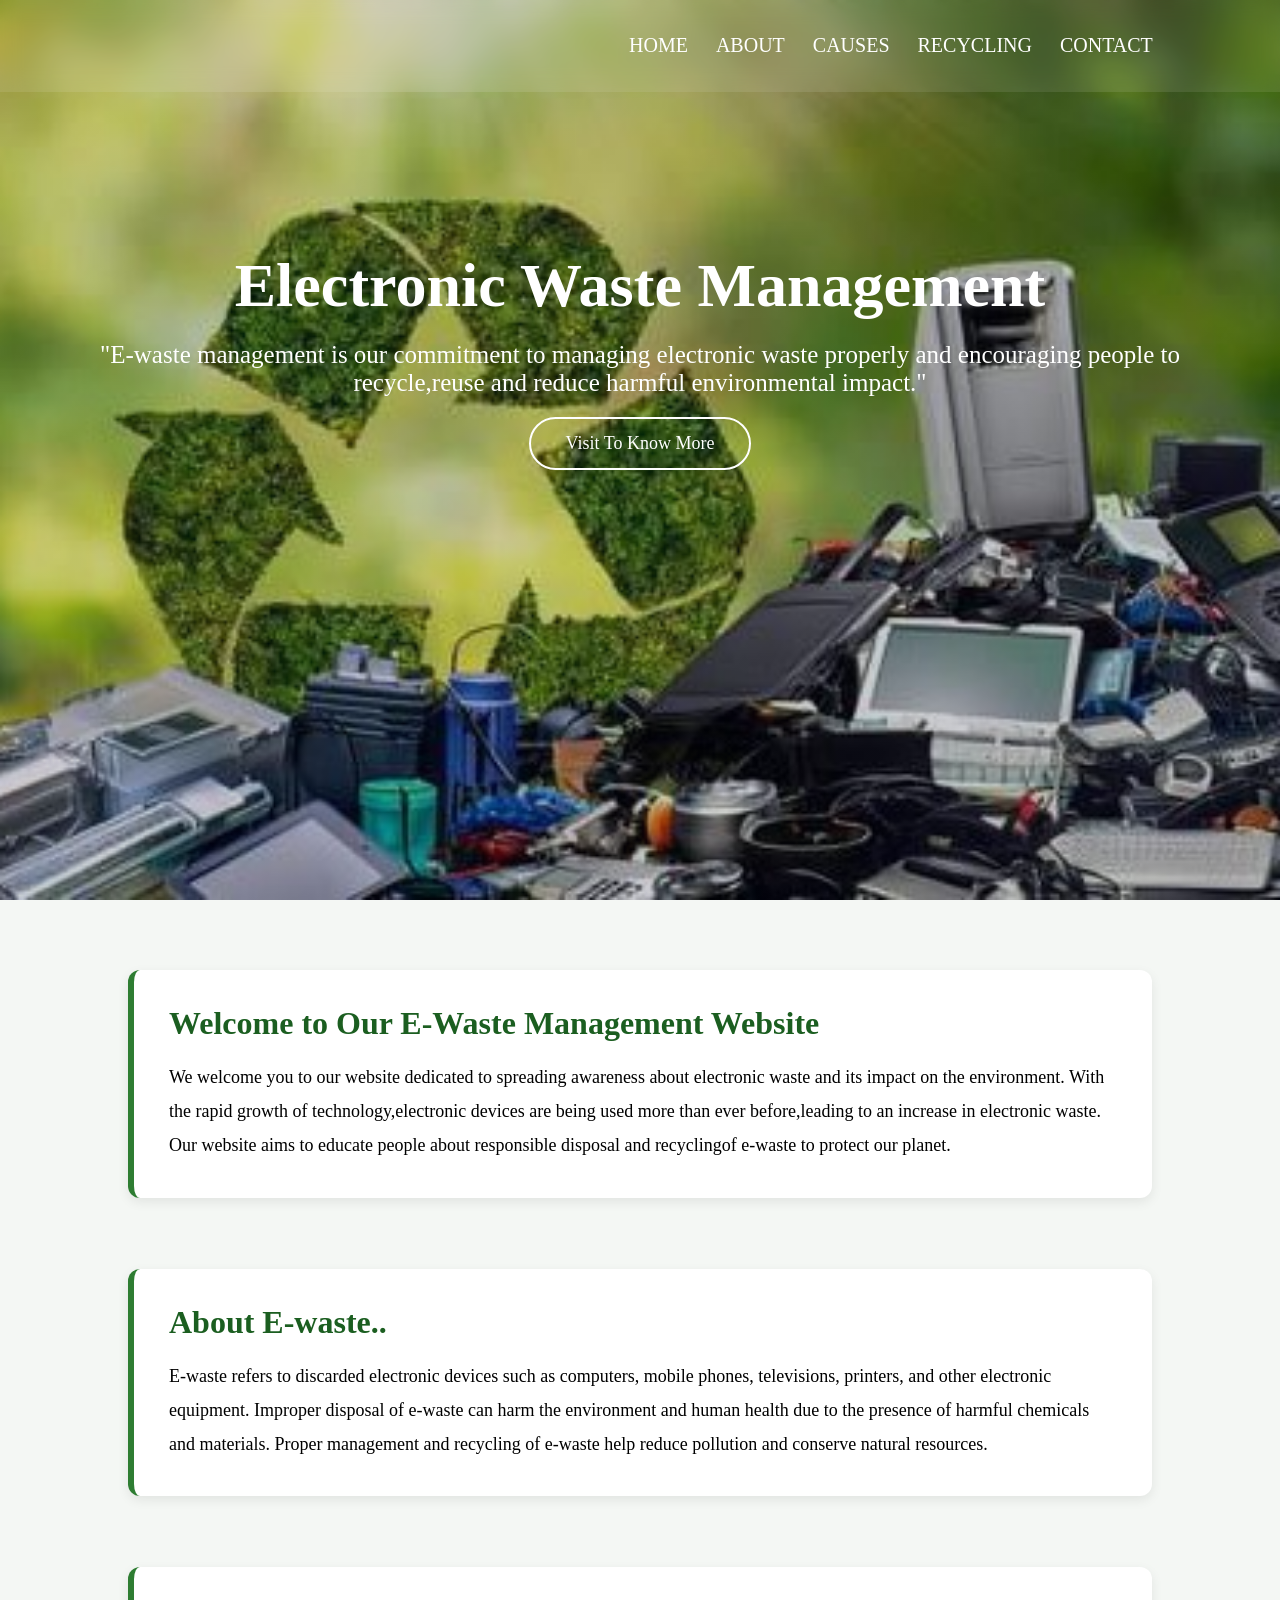
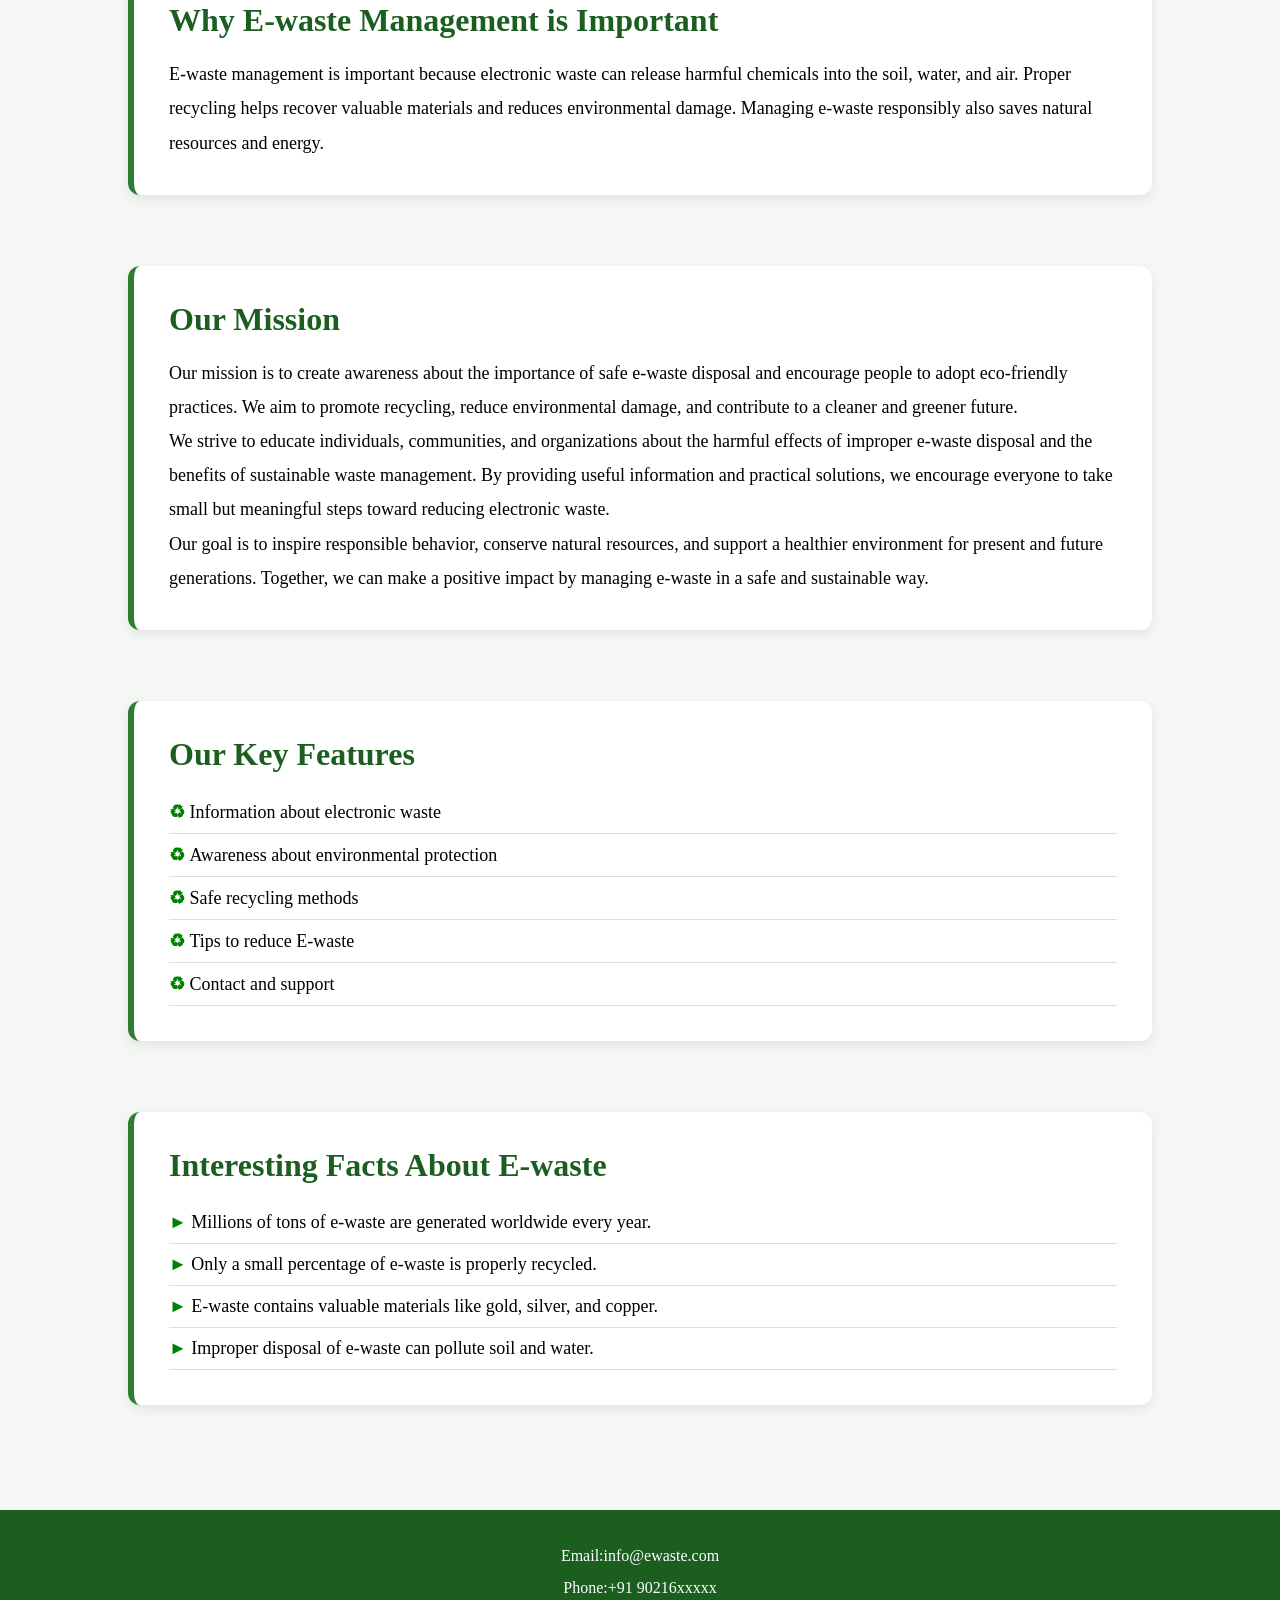
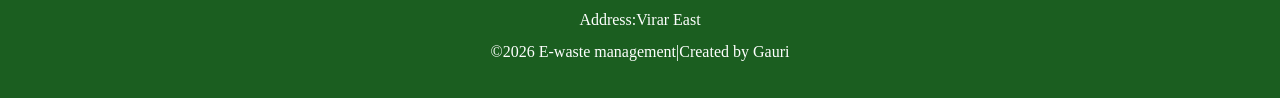
<file: index.html>
<!DOCTYPE html>
<html>
<head>
<link rel="stylesheet" href="style.css">
<title>E-waste</title>
</head>
<body>
<section class="header">
<nav>
<div class="navlinks">
<ul>
<li><a href="index.html">HOME</a></li>
<li><a href="ABOUT.html">ABOUT</a></li>
<li><a href="CAUSES.html">CAUSES</a></li>
<li><a href="RECYCLE.html">RECYCLING</a></li>
<li><a href="CONTACT.html">CONTACT</a></li>
</ul>
</div>
</nav>
<div class="text">
<h1>Electronic Waste Management</h1>
<p>"E-waste management is our commitment to managing electronic waste properly and encouraging people to 
<br>recycle,reuse and reduce harmful environmental impact."</br></p>
<a href="ABOUT.html#What-is-ewaste" class="btn">Visit To Know More</a>
</section>

<section class="style">

<div class="Welcome">
<h2>Welcome to Our E-Waste Management Website</h2>
<p>We welcome you to our website dedicated to spreading awareness about electronic waste and its impact on the environment.
With the rapid growth of technology,electronic devices are being used more than ever before,leading to an increase in electronic waste.
Our website aims to educate people about responsible disposal and recyclingof e-waste to protect our planet.</p>
</div>
<br><br>

<div class="about">
<h2>About E-waste.. </h2>
<p>E-waste refers to discarded electronic devices such as computers, mobile phones, televisions, printers, and other electronic equipment.
Improper disposal of e-waste can harm the environment and human health due to the presence of harmful chemicals and materials.
Proper management and recycling of e-waste help reduce pollution and conserve natural resources.</p>
</div><br><br>

<div class="why">
<h2>Why E-waste Management is Important</h2>
<p>E-waste management is important because electronic waste can release harmful chemicals into the soil, water, and air.
Proper recycling helps recover valuable materials and reduces environmental damage.
Managing e-waste responsibly also saves natural resources and energy.</p>
</div><br><br>

<div class="mission">
<h2>Our Mission</h2>
<p>Our mission is to create awareness about the importance of safe e-waste disposal and encourage people to adopt eco-friendly practices.
We aim to promote recycling, reduce environmental damage, and contribute to a cleaner and greener future.<br>We strive to educate individuals, communities, and organizations about the harmful effects of improper e-waste disposal and the benefits of sustainable waste management.
By providing useful information and practical solutions, we encourage everyone to take small but meaningful steps toward reducing electronic waste.
<br>Our goal is to inspire responsible behavior, conserve natural resources, and support a healthier environment for present and future generations. 
Together, we can make a positive impact by managing e-waste in a safe and sustainable way.</p>
</div><br><br>


<div class="features">
<h2>Our Key Features</h2>
<ul>
<li>Information about electronic waste</li>
<li>Awareness about environmental protection</li>
<li>Safe recycling methods</li>
<li>Tips to reduce E-waste</li>
<li>Contact and support</li>
</ul>
</div><br><br>

<div class="facts">
<h2>Interesting Facts About E-waste</h2>
<ul>
<li> Millions of tons of e-waste are generated worldwide every year.</li>
<li> Only a small percentage of e-waste is properly recycled.</li>
<li> E-waste contains valuable materials like gold, silver, and copper.</li>
<li> Improper disposal of e-waste can pollute soil and water.</li>
</div></ul>
</section>


<section class="footer">
<p>Email:info@ewaste.com</p>
<p>Phone:+91 90216xxxxx</p>
<p>Address:Virar East</p>
<p>©2026 E-waste management|Created by Gauri</p>
</section>
</body>
</html>
</file>
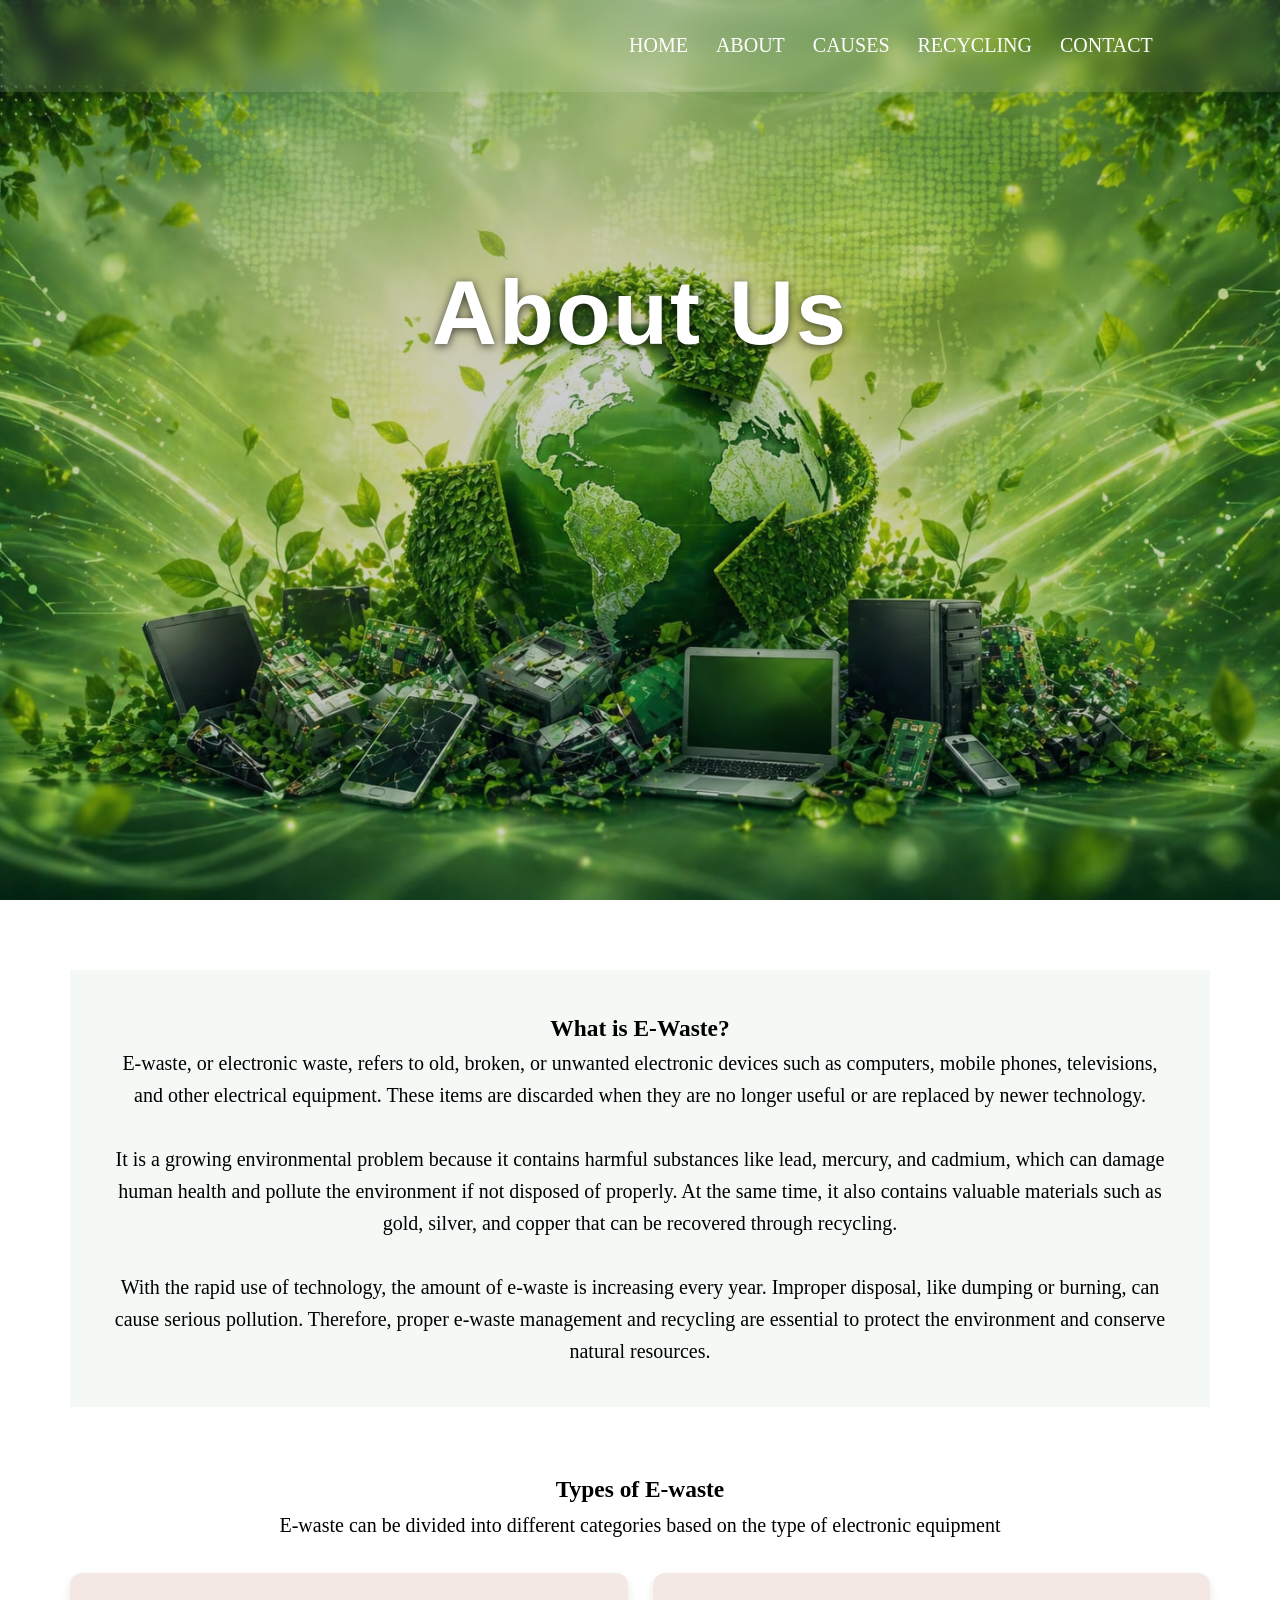
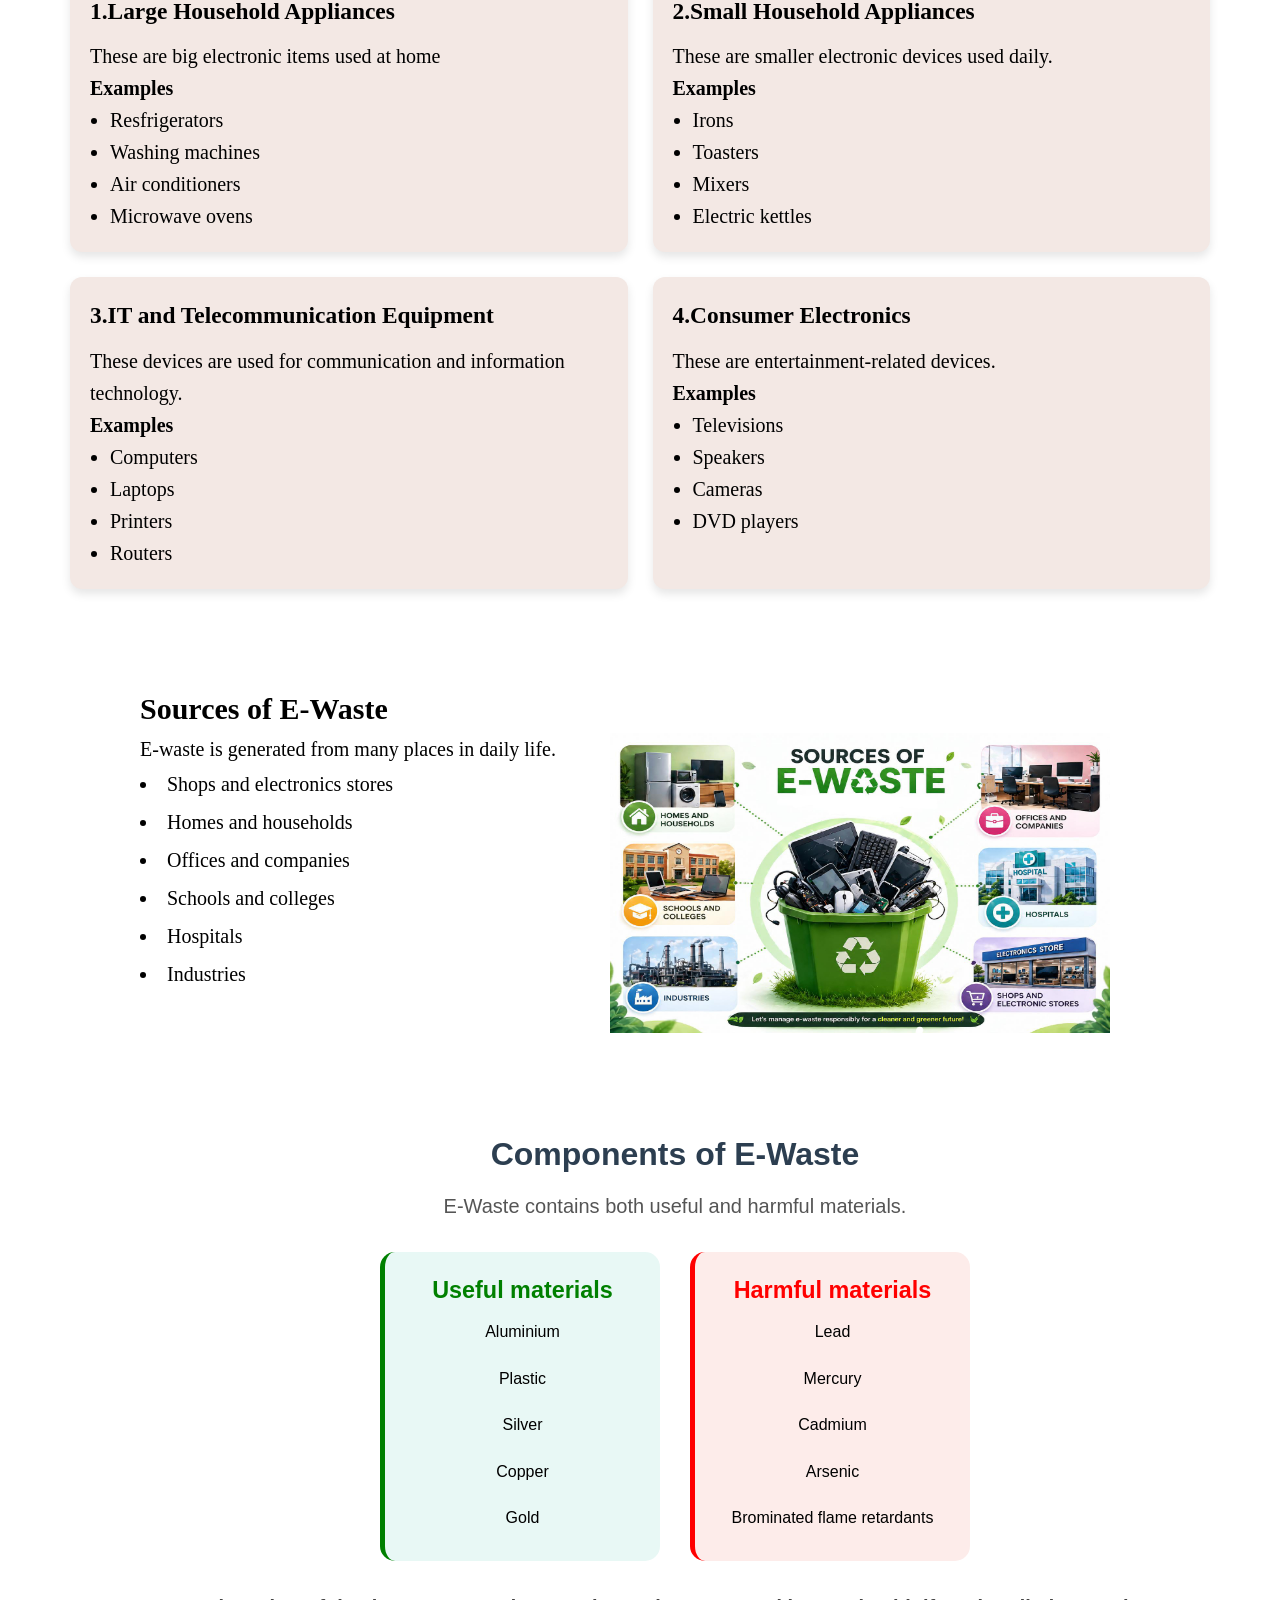
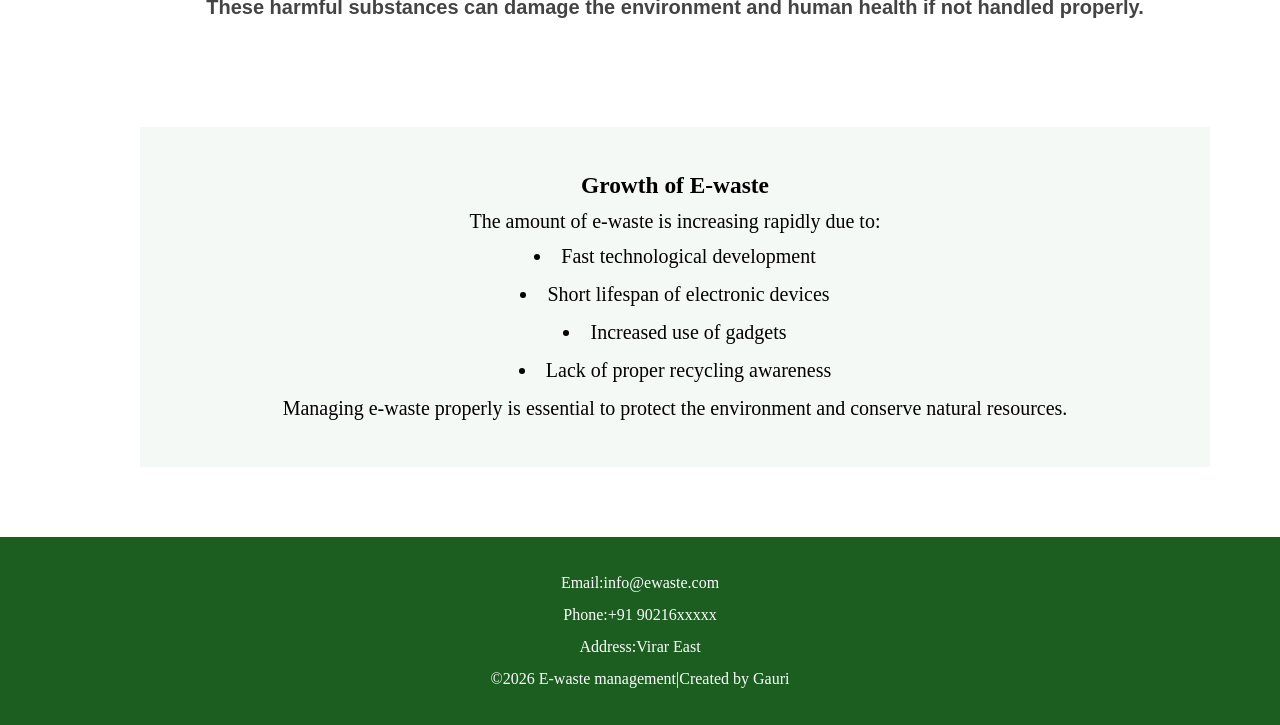
<file: ABOUT.HTML>
<!DOCTYPE html>
<html>
<head>
<meta name="veiwport" content="width=device-width,initial-scale=1.0">
<link rel="stylesheet" href="style.css">
<title>E-waste</title>
</head>
<body>
<section class="sub-header">
<nav>
<div class="navlinks">
<ul>
<li><a href="HOME.html">HOME</a></li>
<li><a href="ABOUT.html">ABOUT</a></li>
<li><a href="CAUSES.html">CAUSES</a></li>
<li><a href="RECYCLE.html">RECYCLING</a></li>
<li><a href="CONTACT.html">CONTACT</a></li>
</ul>
</div>
</nav>
<div class="about-text">
<h1>About Us</h1>
</div>
</section>

<section class="about-page">
<div class="bg">
<section id="What-is-ewaste">
<h1>What is E-Waste?</h1>
<p>E-waste, or electronic waste, refers to old, broken, or unwanted electronic devices such as computers, mobile phones, televisions, and other electrical equipment.
These items are discarded when they are no longer useful or are replaced by newer technology.</P>
<br>
<p>It is a growing environmental problem because it contains harmful substances like lead, mercury, and cadmium, which can damage human health and pollute the environment if not disposed of properly.
At the same time, it also contains valuable materials such as gold, silver, and copper that can be recovered through recycling.</p>
<br>
<p>With the rapid use of technology, the amount of e-waste is increasing every year.
Improper disposal, like dumping or burning, can cause serious pollution.
Therefore, proper e-waste management and recycling are essential to protect the environment and conserve natural resources.</p>
</section></div><br><br>

<section class="Types">
<h1>Types of E-waste</h1>
<p>E-waste can be divided into different categories based on the type of electronic equipment</p>
<br>
<div class="row">
<div class="column">
<h3>1.Large Household Appliances</h3> 
<p>These are big electronic items used at home</p>
<p><b>Examples</b></p>
<ul>
<li>Resfrigerators</li>
<li>Washing machines</li>
<li>Air conditioners</li>
<li>Microwave ovens</li>
</ul>
</div>

<div class="column">
<h3>2.Small Household Appliances</h3>
<p>These are smaller electronic devices used daily.</p>
<p><b>Examples</b></p>
<ul>
<li>Irons</li>
<li>Toasters</li>
<li>Mixers</li>
<li>Electric kettles</li>
</ul>
</div>

<div class="column">
<h3>3.IT and Telecommunication Equipment</h3>
<p>These devices are used for communication and information technology.</p>
<p><b>Examples</b></p>
<ul>
<li>Computers</li>
<li>Laptops</li>
<li>Printers</li>
<li>Routers</li>
</ul>
</div>

<div class="column">
<h3>4.Consumer Electronics</h3>
<p>These are entertainment-related devices.</p>
<p><b>Examples</b></p>
<ul style="square">
<li>Televisions</li>
<li>Speakers</li>
<li>Cameras</li>
<li>DVD players</li>
</ul> 
</div>
</div>
</section>
<br><br><br>

<div class="sources">
<h1>Sources of E-Waste</h1>

<img src="sources.jpeg" align="right" height=300 width=600>
<p>E-waste is generated from many places in  daily life.</p>
<ul>
<li>Shops and electronics stores</li>
<li>Homes and households</li>
<li>Offices and  companies</li>
<li>Schools and colleges</li>
<li>Hospitals</li>
<li>Industries</li>
</ul>
<br><br><br>

<section class="components">
<h1>Components of E-Waste</h1>
<p class="info">E-Waste contains both useful and harmful materials.</p>
<div class="box">
<div class="cards useful">
<h3>Useful materials</h3>
<ul>
<li>Aluminium</li>
<li>Plastic</li>
<li>Silver</li>
<li>Copper</li>
<li>Gold</li>
</ul>
</div>
<div class="cards harmful">
<h3>Harmful materials</h3>
<ul>
<li>Lead</li>
<li>Mercury</li>
<li>Cadmium</li>
<li>Arsenic</li>
<li>Brominated flame retardants</li>
</ul>
</div>
</div>
<p class="note">These harmful substances can damage the environment and human health if not handled properly.</p>
</section>
<br><br>
<section class="Growth">
<h1>Growth of E-waste</h1>
<p>The amount of e-waste is increasing rapidly due to:</p>
<ul>
<li>Fast technological development</li>
<li>Short lifespan of electronic devices</li>
<li>Increased use of gadgets</li>
<li>Lack of proper recycling awareness</li>
<ul>
<p>Managing e-waste properly is essential to protect the environment and conserve natural resources.</p>
</section>
</section>

<section class="footer">
<p>Email:info@ewaste.com</p>
<p>Phone:+91 90216xxxxx</p>
<p>Address:Virar East</p>
<p>©2026 E-waste management|Created by Gauri</p>
</footer>
</body>
</html>
</file>
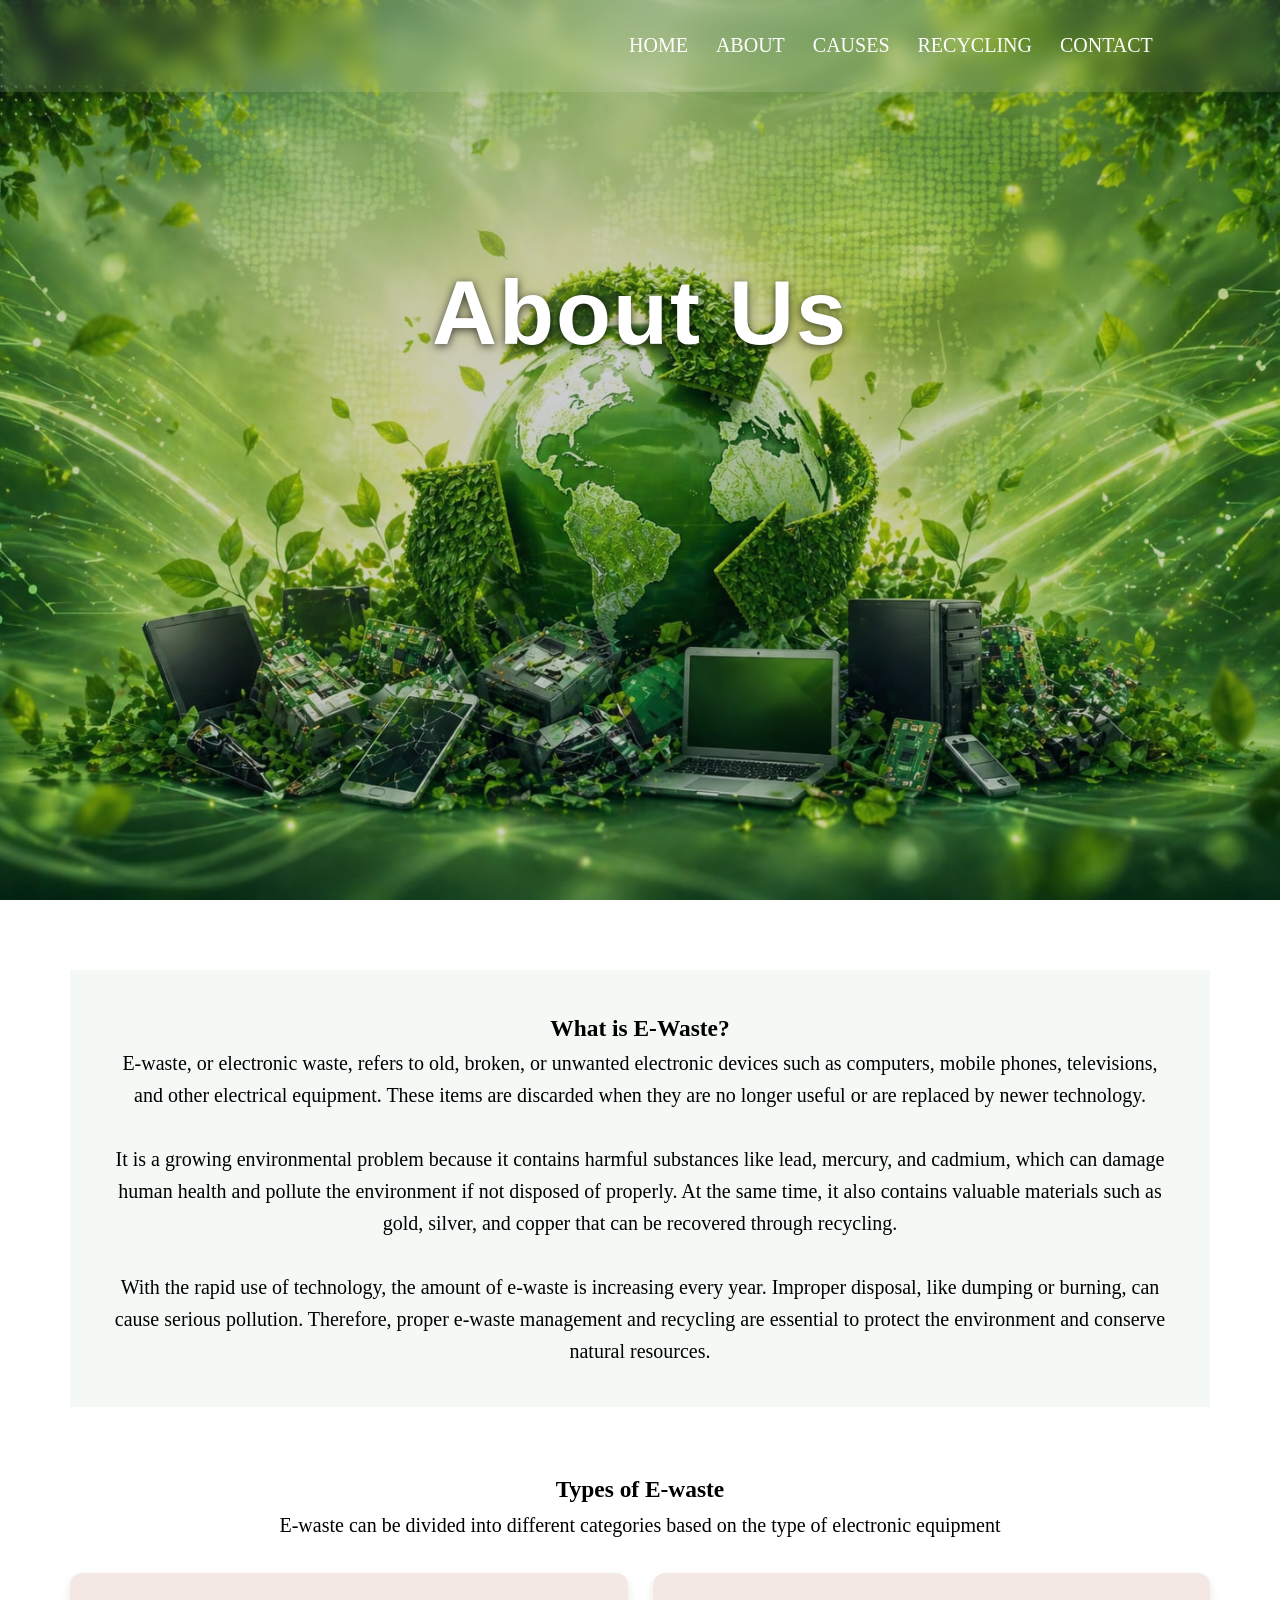
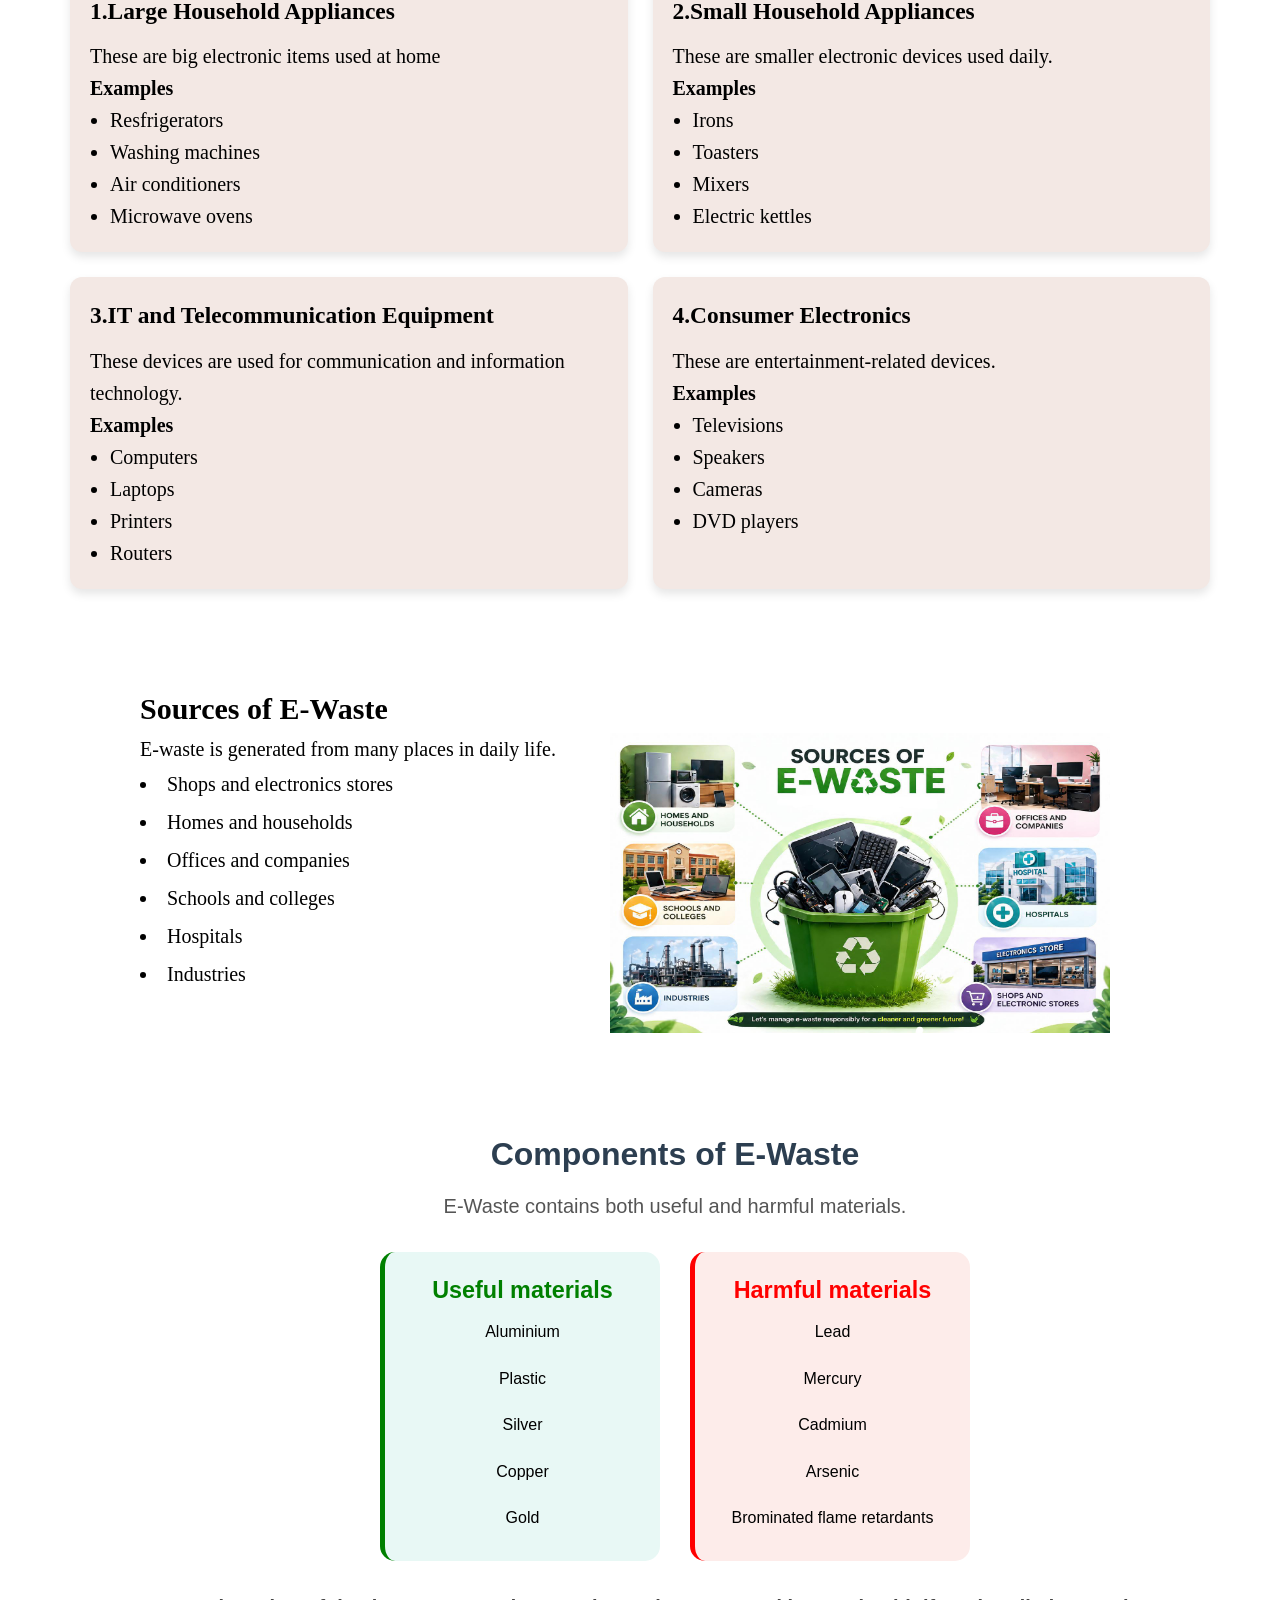
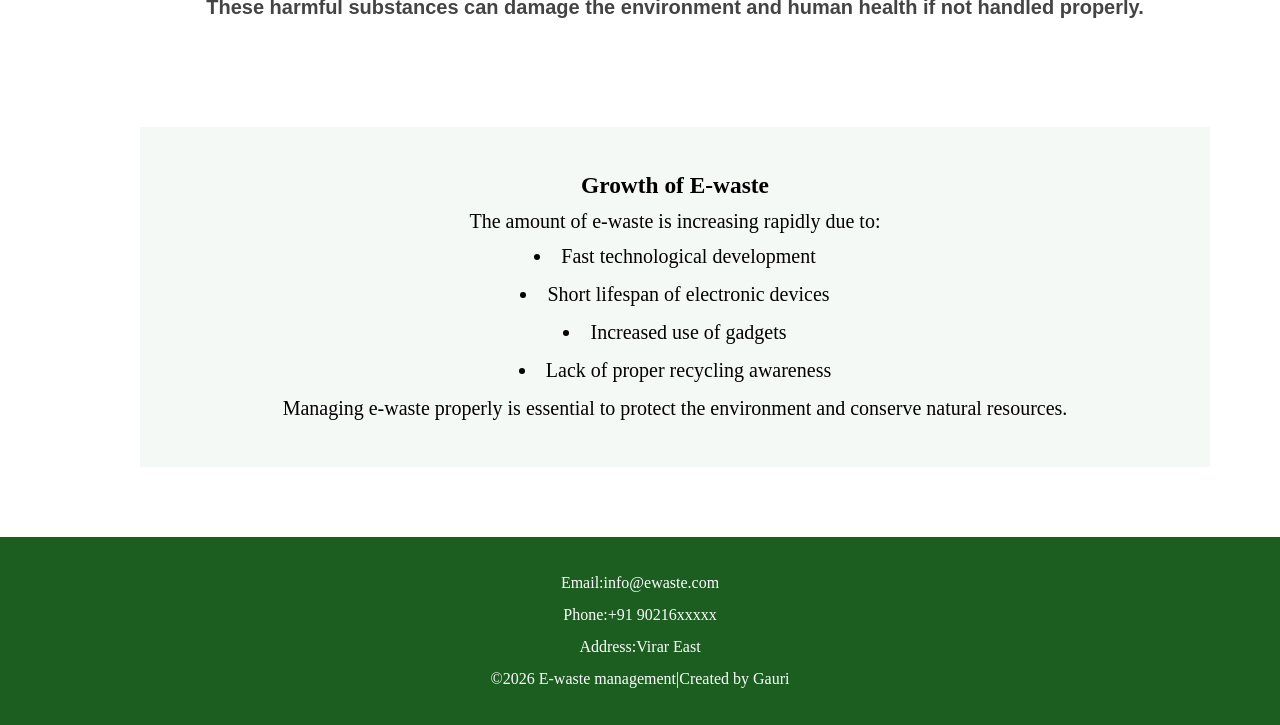
<file: ABOUT.html>
<!DOCTYPE html>
<html>
<head>
<meta name="veiwport" content="width=device-width,initial-scale=1.0">
<link rel="stylesheet" href="style.css">
<title>E-waste</title>
</head>
<body>
<section class="sub-header">
<nav>
<div class="navlinks">
<ul>
<li><a href="index.html">HOME</a></li>
<li><a href="ABOUT.html">ABOUT</a></li>
<li><a href="CAUSES.html">CAUSES</a></li>
<li><a href="RECYCLE.html">RECYCLING</a></li>
<li><a href="CONTACT.html">CONTACT</a></li>
</ul>
</div>
</nav>
<div class="about-text">
<h1>About Us</h1>
</div>
</section>

<section class="about-page">
<div class="bg">
<section id="What-is-ewaste">
<h1>What is E-Waste?</h1>
<p>E-waste, or electronic waste, refers to old, broken, or unwanted electronic devices such as computers, mobile phones, televisions, and other electrical equipment.
These items are discarded when they are no longer useful or are replaced by newer technology.</P>
<br>
<p>It is a growing environmental problem because it contains harmful substances like lead, mercury, and cadmium, which can damage human health and pollute the environment if not disposed of properly.
At the same time, it also contains valuable materials such as gold, silver, and copper that can be recovered through recycling.</p>
<br>
<p>With the rapid use of technology, the amount of e-waste is increasing every year.
Improper disposal, like dumping or burning, can cause serious pollution.
Therefore, proper e-waste management and recycling are essential to protect the environment and conserve natural resources.</p>
</section></div><br><br>

<section class="Types">
<h1>Types of E-waste</h1>
<p>E-waste can be divided into different categories based on the type of electronic equipment</p>
<br>
<div class="row">
<div class="column">
<h3>1.Large Household Appliances</h3> 
<p>These are big electronic items used at home</p>
<p><b>Examples</b></p>
<ul>
<li>Resfrigerators</li>
<li>Washing machines</li>
<li>Air conditioners</li>
<li>Microwave ovens</li>
</ul>
</div>

<div class="column">
<h3>2.Small Household Appliances</h3>
<p>These are smaller electronic devices used daily.</p>
<p><b>Examples</b></p>
<ul>
<li>Irons</li>
<li>Toasters</li>
<li>Mixers</li>
<li>Electric kettles</li>
</ul>
</div>

<div class="column">
<h3>3.IT and Telecommunication Equipment</h3>
<p>These devices are used for communication and information technology.</p>
<p><b>Examples</b></p>
<ul>
<li>Computers</li>
<li>Laptops</li>
<li>Printers</li>
<li>Routers</li>
</ul>
</div>

<div class="column">
<h3>4.Consumer Electronics</h3>
<p>These are entertainment-related devices.</p>
<p><b>Examples</b></p>
<ul style="square">
<li>Televisions</li>
<li>Speakers</li>
<li>Cameras</li>
<li>DVD players</li>
</ul> 
</div>
</div>
</section>
<br><br><br>

<div class="sources">
<h1>Sources of E-Waste</h1>

<img src="sources.jpeg" align="right" height=300 width=600>
<p>E-waste is generated from many places in  daily life.</p>
<ul>
<li>Shops and electronics stores</li>
<li>Homes and households</li>
<li>Offices and  companies</li>
<li>Schools and colleges</li>
<li>Hospitals</li>
<li>Industries</li>
</ul>
<br><br><br>

<section class="components">
<h1>Components of E-Waste</h1>
<p class="info">E-Waste contains both useful and harmful materials.</p>
<div class="box">
<div class="cards useful">
<h3>Useful materials</h3>
<ul>
<li>Aluminium</li>
<li>Plastic</li>
<li>Silver</li>
<li>Copper</li>
<li>Gold</li>
</ul>
</div>
<div class="cards harmful">
<h3>Harmful materials</h3>
<ul>
<li>Lead</li>
<li>Mercury</li>
<li>Cadmium</li>
<li>Arsenic</li>
<li>Brominated flame retardants</li>
</ul>
</div>
</div>
<p class="note">These harmful substances can damage the environment and human health if not handled properly.</p>
</section>
<br><br>
<section class="Growth">
<h1>Growth of E-waste</h1>
<p>The amount of e-waste is increasing rapidly due to:</p>
<ul>
<li>Fast technological development</li>
<li>Short lifespan of electronic devices</li>
<li>Increased use of gadgets</li>
<li>Lack of proper recycling awareness</li>
<ul>
<p>Managing e-waste properly is essential to protect the environment and conserve natural resources.</p>
</section>
</section>

<section class="footer">
<p>Email:info@ewaste.com</p>
<p>Phone:+91 90216xxxxx</p>
<p>Address:Virar East</p>
<p>©2026 E-waste management|Created by Gauri</p>
</footer>
</body>
</html>
</file>
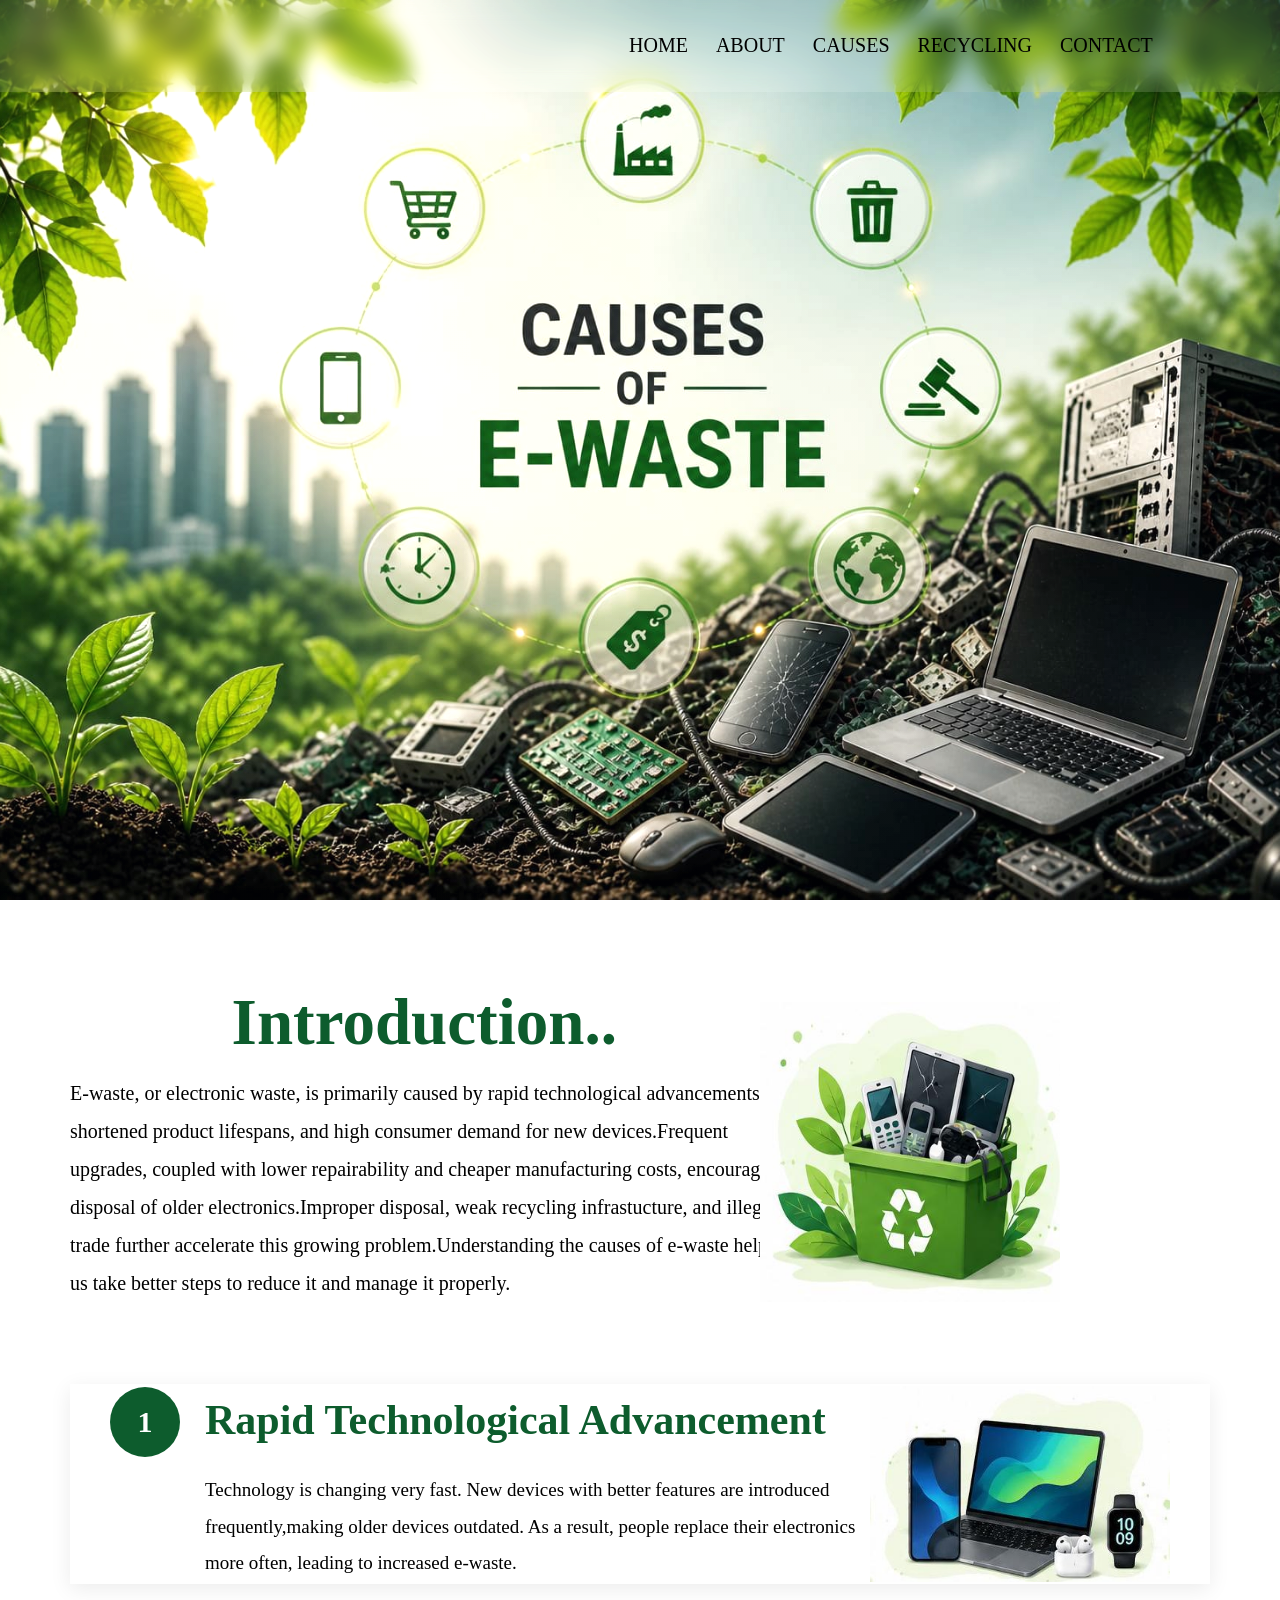
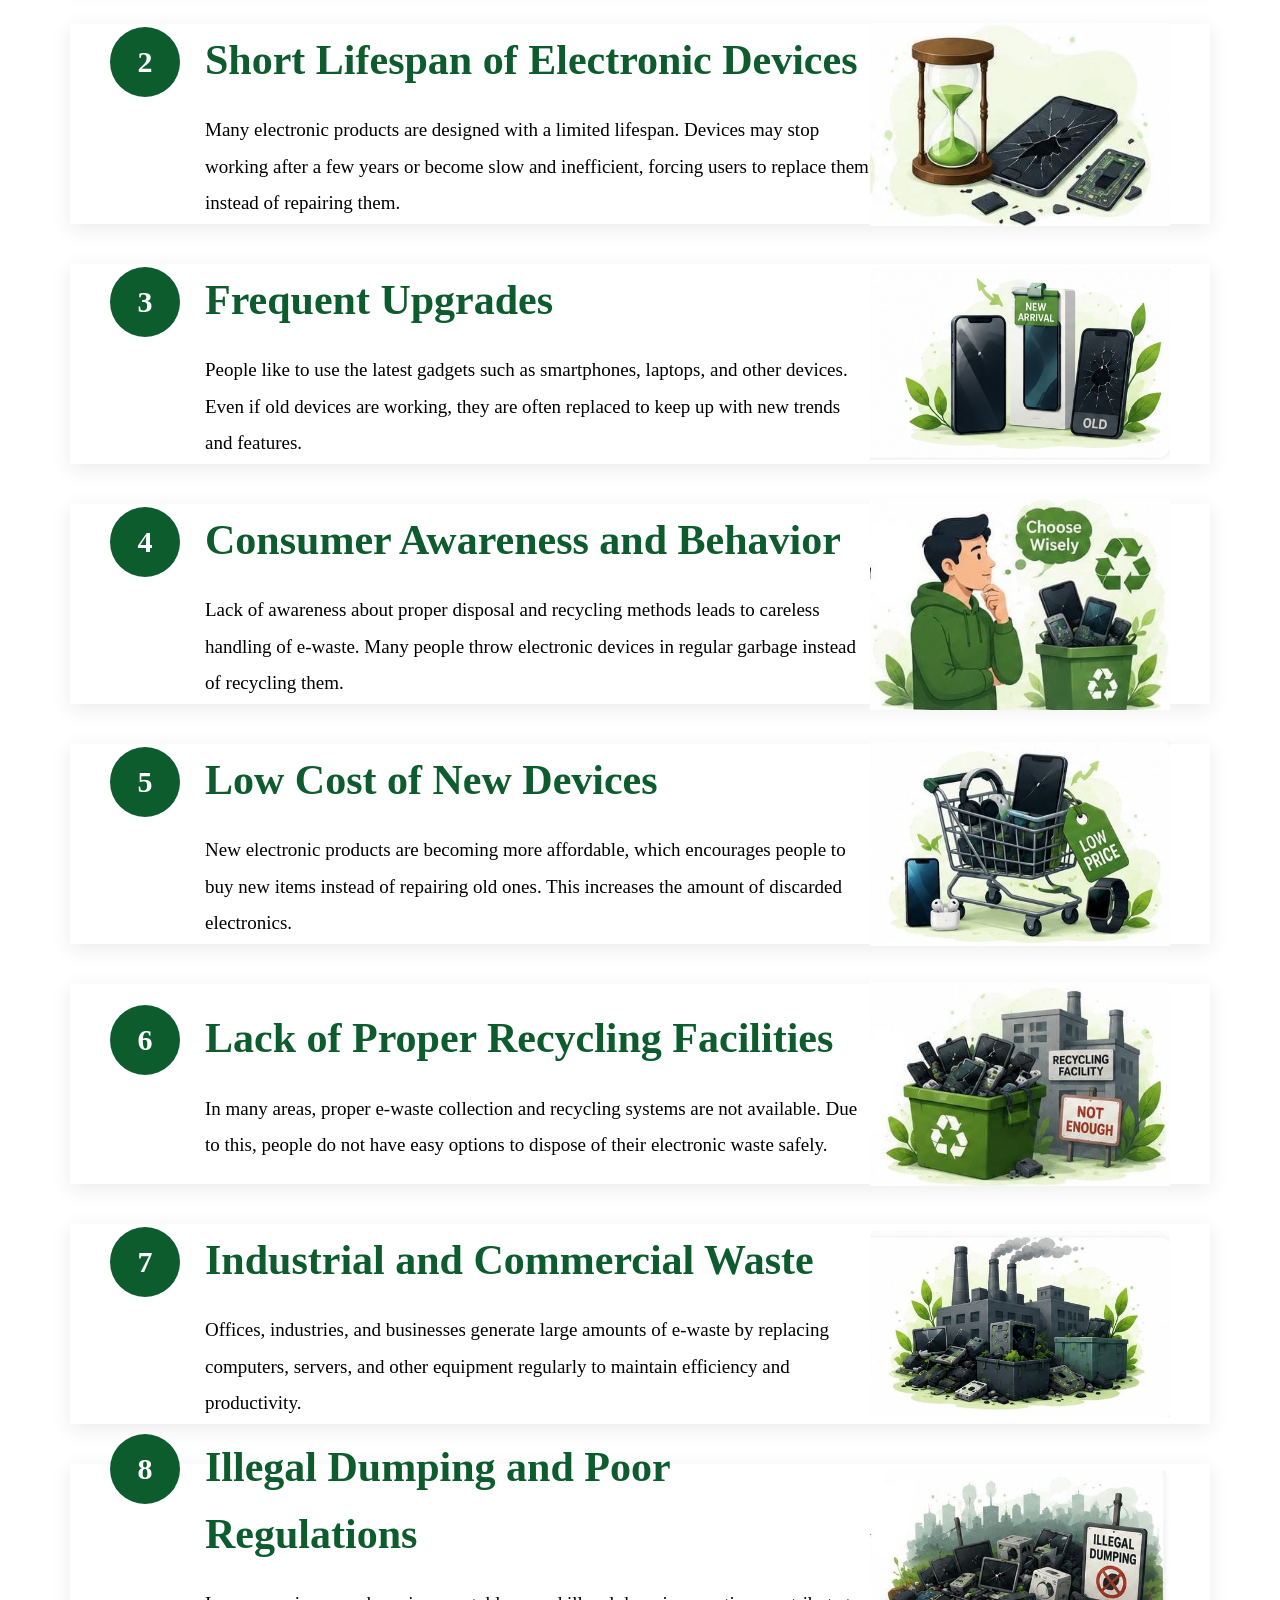
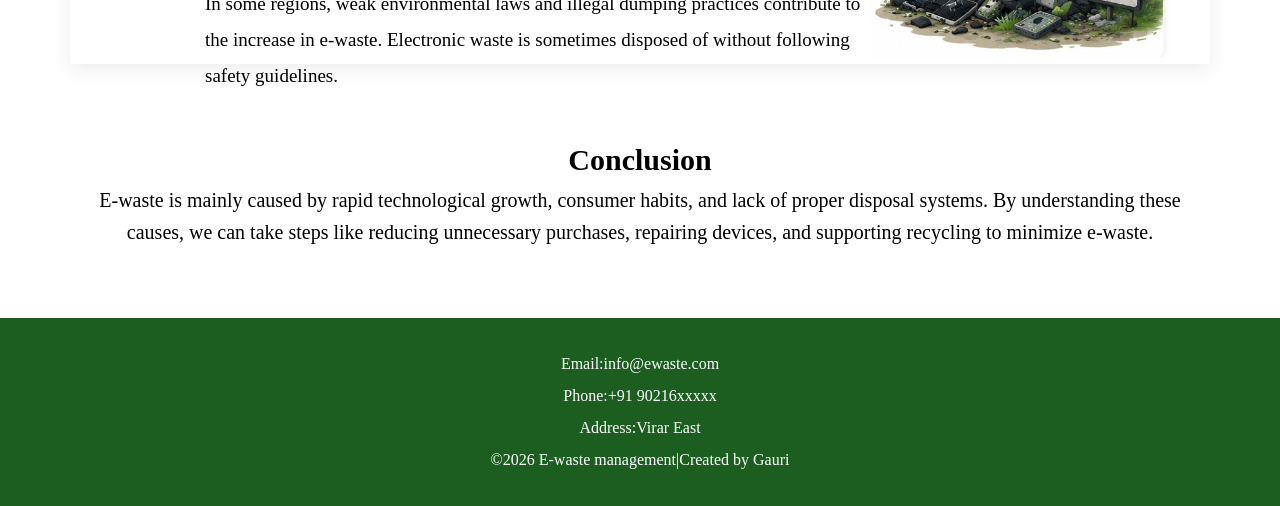
<file: CAUSES.HTML>
<!DOCTYPE html>
<html>
<head>
<meta name="veiwport" content="width=device-width,initial-scale=1.0">
<link rel="stylesheet" href="style.css">
<title>E-waste</title>
</head>
<body>
<section class="causes-header">
<nav>
<div class="navlinkss">
<ul>
<li><a href="HOME.html">HOME</a></li>
<li><a href="ABOUT.html">ABOUT</a></li>
<li><a href="CAUSES.html">CAUSES</a></li>
<li><a href="RECYCLE.html">RECYCLING</a></li>
<li><a href="CONTACT.html">CONTACT</a></li>
</ul>
</div>
</nav>
</section>

<section class="causes-page">
<section class="intro">
<div class="intro-text">
<h1>Introduction..</h1>
<p>E-waste, or electronic waste, is primarily caused by rapid technological advancements, shortened product
lifespans, and high consumer demand for new devices.Frequent upgrades, coupled with lower repairability
and cheaper manufacturing costs, encourage disposal of older electronics.Improper disposal, weak recycling
infrastucture, and illegal trade further accelerate this growing problem.Understanding the causes of e-waste
helps us take better steps to reduce it and manage it properly.</P>
<br>
</div> <div class="intro-image">
<img src="introimgs.jpeg" align="right" height=300 width=600>
</div>

</section>

<div class="card">
<div class="left">
<div class="number">1</div>
<div class="content">
<h1>Rapid Technological Advancement</h1>
<p>Technology is changing very fast. New devices with better features are introduced frequently,making older devices outdated.
As a result, people replace their electronics more often, leading to increased e-waste.</p>
</div></div>
<img src="1img.jpeg" align="right" height=300 width=600>
</div>

<div class="card">
<div class="left">
<div class="number">2</div>
<div class="content">
<h1>Short Lifespan of Electronic Devices</h1>
<p>Many electronic products are designed with a limited lifespan.
Devices may stop working after a few years or become slow and inefficient, forcing users to replace them instead of repairing them.</p>
</div></div>
<img src="2img.jpeg" align="right" height=300 width=600>
</div>

<div class="card">
<div class="left">
<div class="number">3</div>
<div class="content">
<h1>Frequent Upgrades</h1>
<p>People like to use the latest gadgets such as smartphones, laptops, and other devices.
Even if old devices are working, they are often replaced to keep up with new trends and features.</p>
</div></div>
<img src="3img.jpeg" align="right" height=300 width=600>
</div>

<div class="card">
<div class="left">
<div class="number">4</div>
<div class="content">
<h1>Consumer Awareness and Behavior</h1>
<p>Lack of awareness about proper disposal and recycling methods leads to careless handling of e-waste.
Many people throw electronic devices in regular garbage instead of recycling them.</p>
</div></div>
<img src="4img.jpeg" align="right" height=300 width=600>
</div>

<div class="card">
<div class="left">
<div class="number">5</div>
<div class="content">
<h1>Low Cost of New Devices</h1>
<p>New electronic products are becoming more affordable, which encourages people to buy new items instead of repairing old ones.
This increases the amount of discarded electronics.</p>
</div></div>
<img src="5img.jpeg" align="right" height=300 width=600>
</div>

<div class="card">
<div class="left">
<div class="number">6</div>
<div class="content">
<h1>Lack of Proper Recycling Facilities</h1>
<p>In many areas, proper e-waste collection and recycling systems are not available.
Due to this, people do not have easy options to dispose of their electronic waste safely.</p>
</div></div>
<img src="6img.jpeg" align="right" height=300 width=600>
</div>

<div class="card">
<div class="left">
<div class="number">7</div>
<div class="content">
<h1>Industrial and Commercial Waste</h1>
<p>Offices, industries, and businesses generate large amounts of e-waste by replacing computers, servers, and other equipment regularly to maintain efficiency and productivity.</p>
</div></div>
<img src="7img.jpeg" align="right" height=300 width=600>
</div>

<div class="card">
<div class="left">
<div class="number">8</div>
<div class="content">
<h1>Illegal Dumping and Poor Regulations</h1>
<p>In some regions, weak environmental laws and illegal dumping practices contribute to the increase in e-waste.
Electronic waste is sometimes disposed of without following safety guidelines.</p>
</div></div>
<img src="8imgs.jpeg" align="right" height=300 width=600>
</div>


<br>
<h1>Conclusion</h1>
<p>E-waste is mainly caused by rapid technological growth, consumer habits, and lack of proper disposal systems.
By understanding these causes, we can take steps like reducing unnecessary purchases, repairing devices, and supporting recycling to minimize e-waste.</p>


</section>
<section class="footer">
<p>Email:info@ewaste.com</p>
<p>Phone:+91 90216xxxxx</p>
<p>Address:Virar East</p>
<p>©2026 E-waste management|Created by Gauri</p>
</footer>
</body>
</html>
</file>
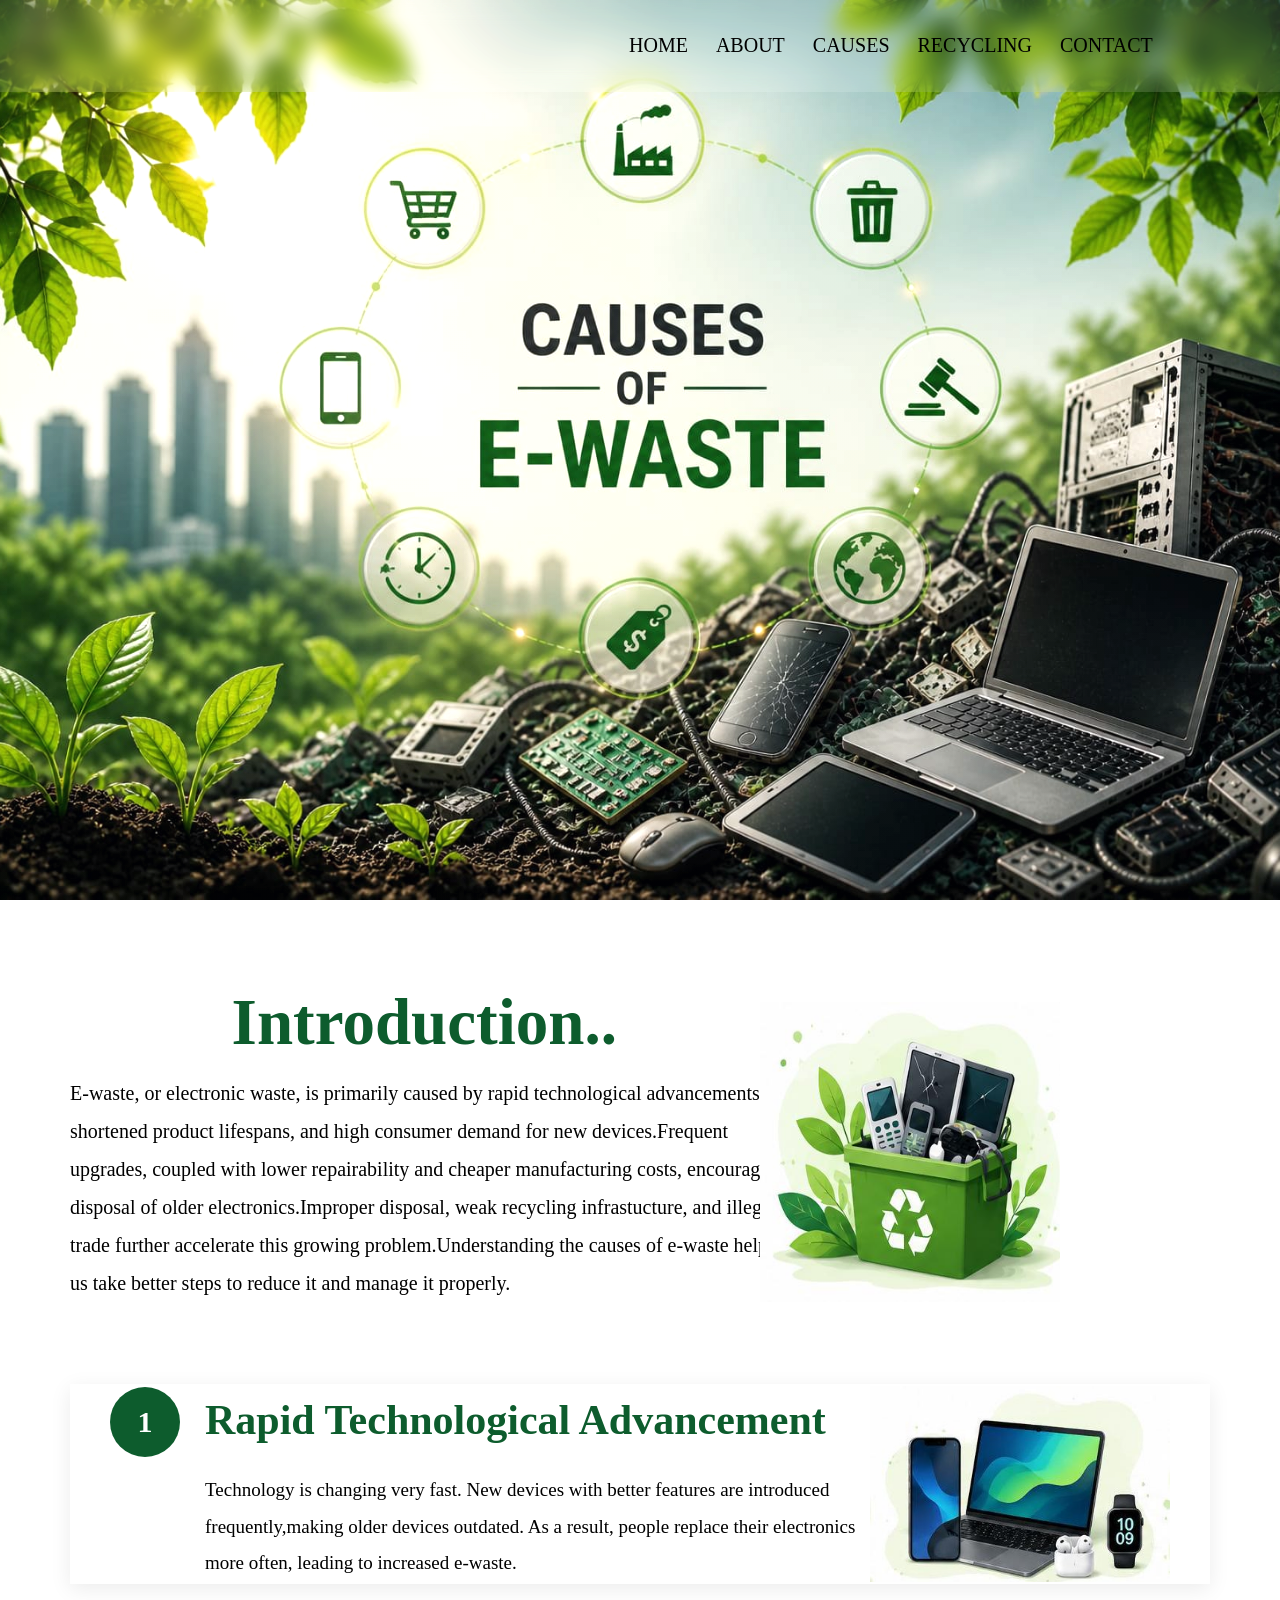
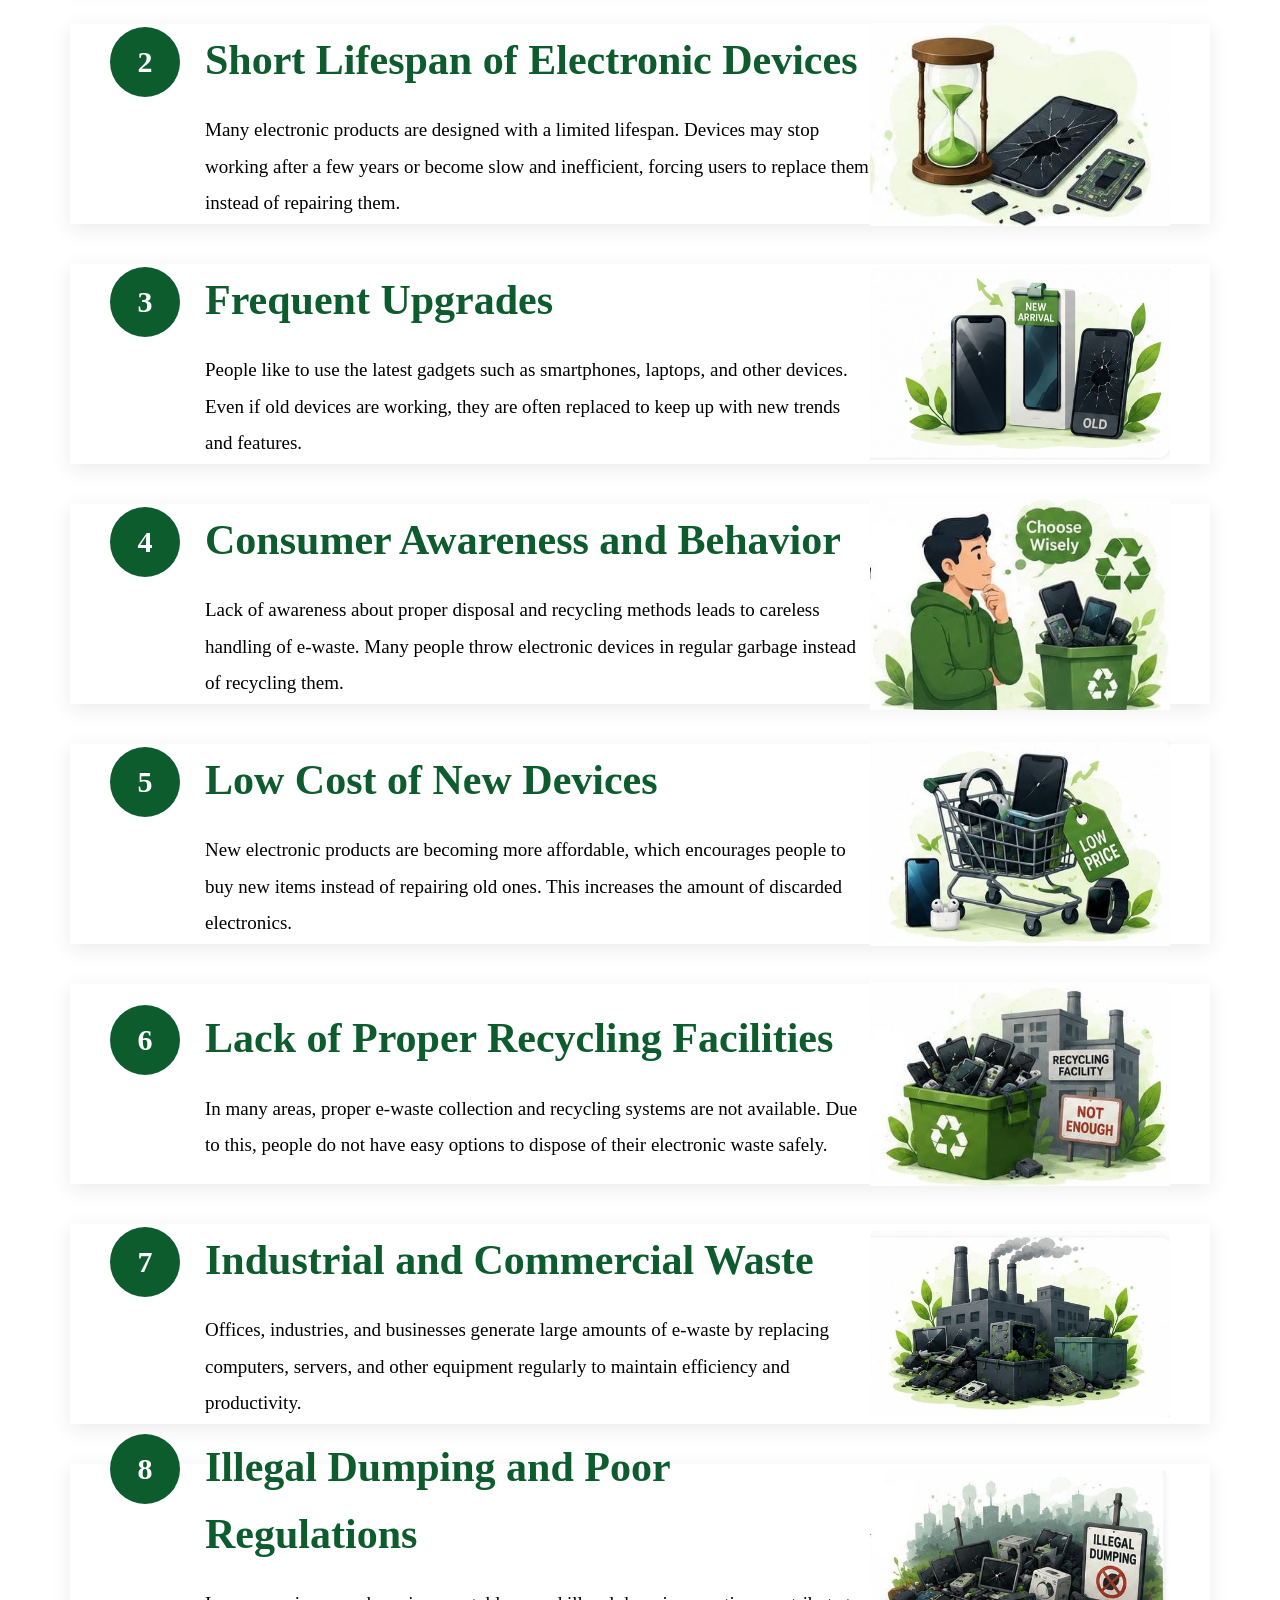
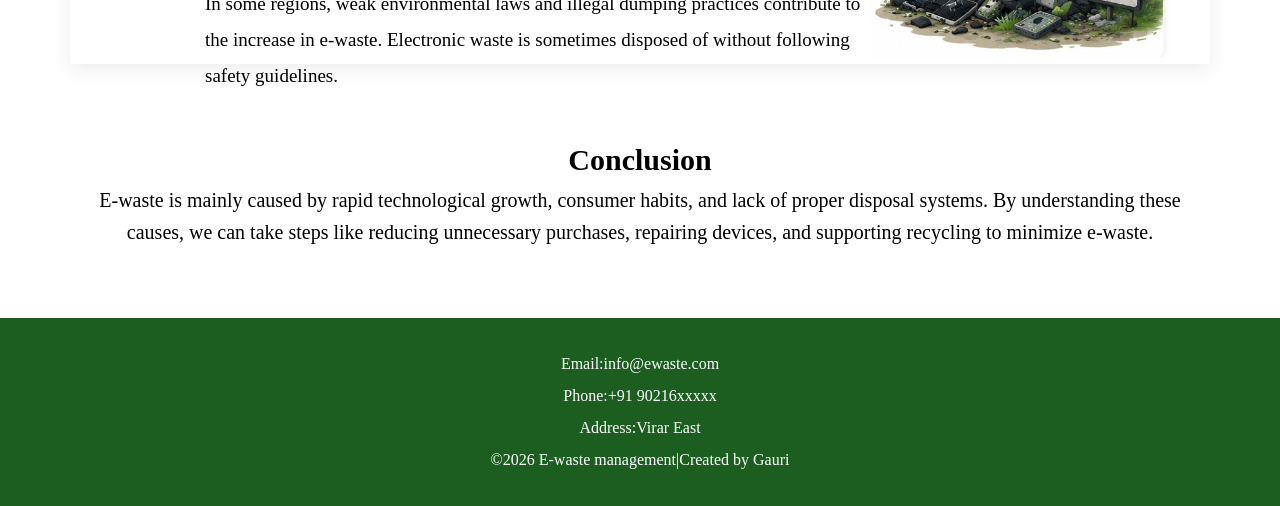
<file: CAUSES.html>
<!DOCTYPE html>
<html>
<head>
<meta name="veiwport" content="width=device-width,initial-scale=1.0">
<link rel="stylesheet" href="style.css">
<title>E-waste</title>
</head>
<body>
<section class="causes-header">
<nav>
<div class="navlinkss">
<ul>
<li><a href="index.html">HOME</a></li>
<li><a href="ABOUT.html">ABOUT</a></li>
<li><a href="CAUSES.html">CAUSES</a></li>
<li><a href="RECYCLE.html">RECYCLING</a></li>
<li><a href="CONTACT.html">CONTACT</a></li>
</ul>
</div>
</nav>
</section>

<section class="causes-page">
<section class="intro">
<div class="intro-text">
<h1>Introduction..</h1>
<p>E-waste, or electronic waste, is primarily caused by rapid technological advancements, shortened product
lifespans, and high consumer demand for new devices.Frequent upgrades, coupled with lower repairability
and cheaper manufacturing costs, encourage disposal of older electronics.Improper disposal, weak recycling
infrastucture, and illegal trade further accelerate this growing problem.Understanding the causes of e-waste
helps us take better steps to reduce it and manage it properly.</P>
<br>
</div> <div class="intro-image">
<img src="introimgs.jpeg" align="right" height=300 width=600>
</div>

</section>

<div class="card">
<div class="left">
<div class="number">1</div>
<div class="content">
<h1>Rapid Technological Advancement</h1>
<p>Technology is changing very fast. New devices with better features are introduced frequently,making older devices outdated.
As a result, people replace their electronics more often, leading to increased e-waste.</p>
</div></div>
<img src="1img.jpeg" align="right" height=300 width=600>
</div>

<div class="card">
<div class="left">
<div class="number">2</div>
<div class="content">
<h1>Short Lifespan of Electronic Devices</h1>
<p>Many electronic products are designed with a limited lifespan.
Devices may stop working after a few years or become slow and inefficient, forcing users to replace them instead of repairing them.</p>
</div></div>
<img src="2img.jpeg" align="right" height=300 width=600>
</div>

<div class="card">
<div class="left">
<div class="number">3</div>
<div class="content">
<h1>Frequent Upgrades</h1>
<p>People like to use the latest gadgets such as smartphones, laptops, and other devices.
Even if old devices are working, they are often replaced to keep up with new trends and features.</p>
</div></div>
<img src="3img.jpeg" align="right" height=300 width=600>
</div>

<div class="card">
<div class="left">
<div class="number">4</div>
<div class="content">
<h1>Consumer Awareness and Behavior</h1>
<p>Lack of awareness about proper disposal and recycling methods leads to careless handling of e-waste.
Many people throw electronic devices in regular garbage instead of recycling them.</p>
</div></div>
<img src="4img.jpeg" align="right" height=300 width=600>
</div>

<div class="card">
<div class="left">
<div class="number">5</div>
<div class="content">
<h1>Low Cost of New Devices</h1>
<p>New electronic products are becoming more affordable, which encourages people to buy new items instead of repairing old ones.
This increases the amount of discarded electronics.</p>
</div></div>
<img src="5img.jpeg" align="right" height=300 width=600>
</div>

<div class="card">
<div class="left">
<div class="number">6</div>
<div class="content">
<h1>Lack of Proper Recycling Facilities</h1>
<p>In many areas, proper e-waste collection and recycling systems are not available.
Due to this, people do not have easy options to dispose of their electronic waste safely.</p>
</div></div>
<img src="6img.jpeg" align="right" height=300 width=600>
</div>

<div class="card">
<div class="left">
<div class="number">7</div>
<div class="content">
<h1>Industrial and Commercial Waste</h1>
<p>Offices, industries, and businesses generate large amounts of e-waste by replacing computers, servers, and other equipment regularly to maintain efficiency and productivity.</p>
</div></div>
<img src="7img.jpeg" align="right" height=300 width=600>
</div>

<div class="card">
<div class="left">
<div class="number">8</div>
<div class="content">
<h1>Illegal Dumping and Poor Regulations</h1>
<p>In some regions, weak environmental laws and illegal dumping practices contribute to the increase in e-waste.
Electronic waste is sometimes disposed of without following safety guidelines.</p>
</div></div>
<img src="8imgs.jpeg" align="right" height=300 width=600>
</div>


<br>
<h1>Conclusion</h1>
<p>E-waste is mainly caused by rapid technological growth, consumer habits, and lack of proper disposal systems.
By understanding these causes, we can take steps like reducing unnecessary purchases, repairing devices, and supporting recycling to minimize e-waste.</p>


</section>
<section class="footer">
<p>Email:info@ewaste.com</p>
<p>Phone:+91 90216xxxxx</p>
<p>Address:Virar East</p>
<p>©2026 E-waste management|Created by Gauri</p>
</footer>
</body>
</html>
</file>
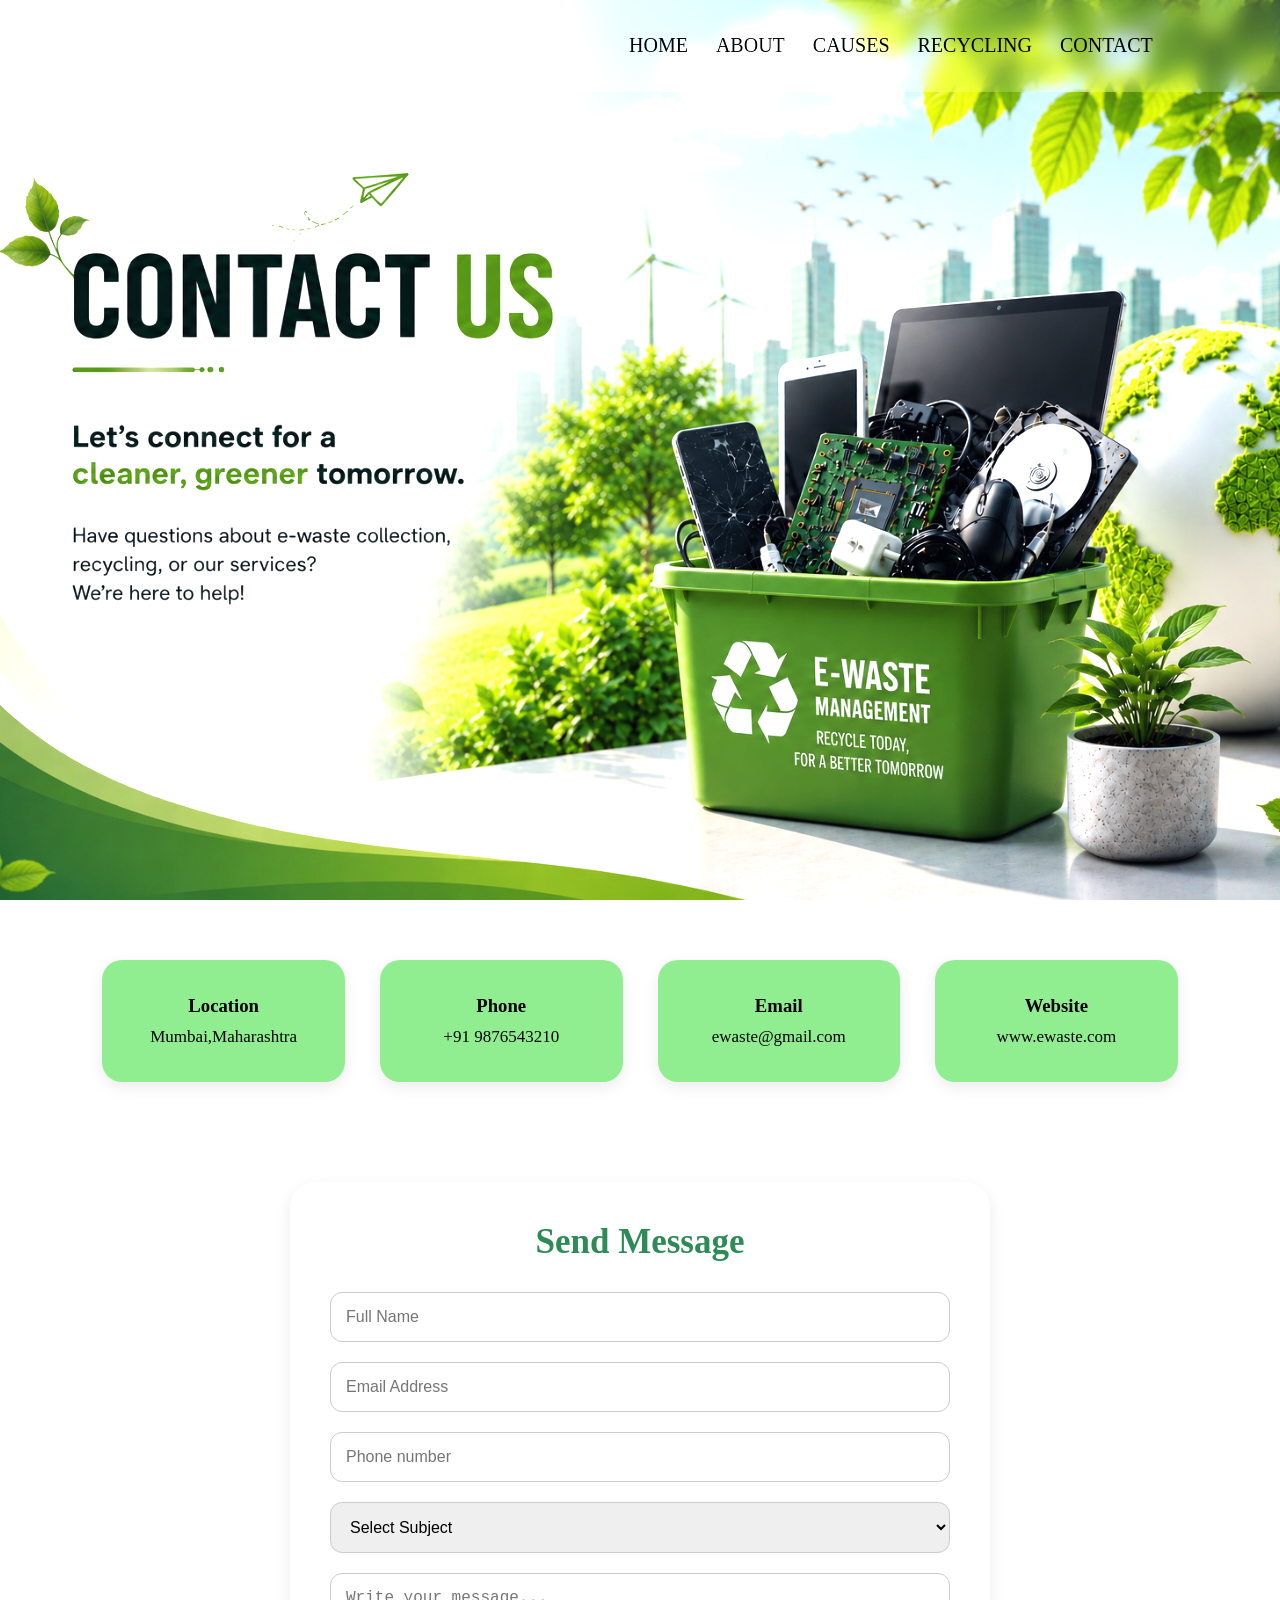
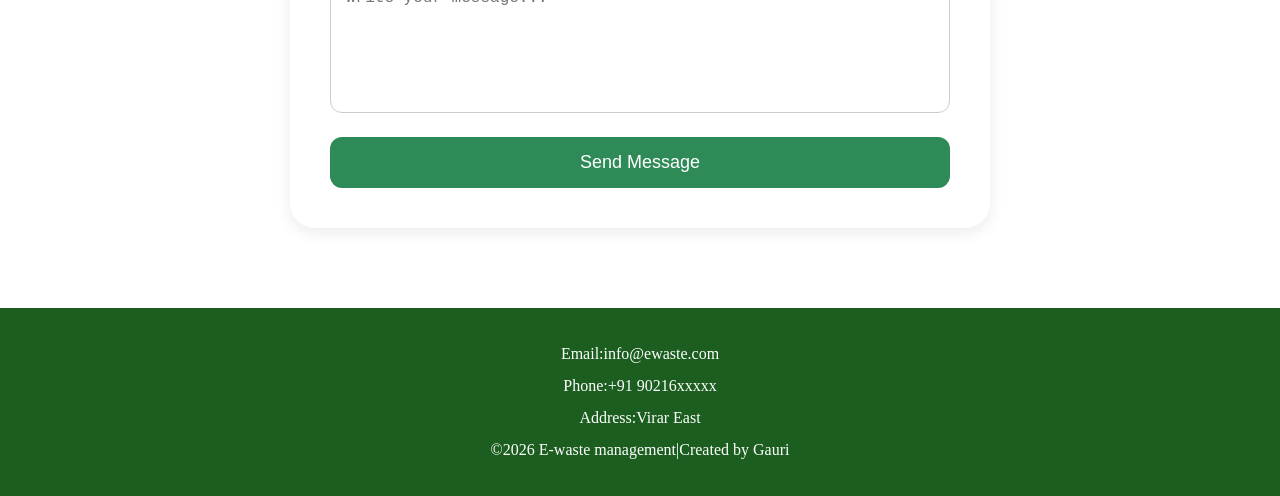
<file: CONTACT.HTML>
<!DOCTYPE html>
<html>
<head>
<meta name="veiwport" content="width=device-width,initial-scale=1.0">
<link rel="stylesheet" href="style.css">
<title>E-waste</title>
</head>
<body>
<section class="sub-headers">
<nav>
<div class="navlinkss">
<ul>
<li><a href="HOME.html">HOME</a></li>
<li><a href="ABOUT.html">ABOUT</a></li>
<li><a href="CAUSES.html">CAUSES</a></li>
<li><a href="RECYCLE.html">RECYCLING</a></li>
<li><a href="CONTACT.html">CONTACT</a></li>
</ul>
</div>
</nav>
</section>

<section class="contact-boxes">
<div class="boxes">
<h3>Location</h3>
<p>Mumbai,Maharashtra</p>
 </div>

<div class="boxes">
<h3>Phone</h3>
<p>+91 9876543210</p>
</div>

<div class="boxes">
<h3>Email</h3>
<p>ewaste@gmail.com</p>
</div>

<div class="boxes">
<h3>Website</h3>
<p>www.ewaste.com</p>
</div>
</section>

<section class="contact-form">
<div class="form-container">
<h2>Send Message</h2>

<form>
<div class="input-box">
<input type="text" placeholder="Full Name">
</div>

<div class="input-box">
<input type="email" placeholder="Email Address">
</div>

<div class="input-box">
<input type="tel" placeholder="Phone number">
</div>

<div class="input-box">
<select id="subject"
onchange="document.getElementById('ewaste').style.display =
this.value=='E-Waste Pickup' ? 'block' : 'none'">
<option>Select Subject</option>
<option>E-Waste Pickup</option>
<option>Recycling Query</option>
<option>Complaint</option>
<option>Partnership</option>
<option>General Inquiry</option>
</select>
</div>

<!-- HIDDEN OPTION -->
<div class="input-box">
<div id="ewaste" style="display:none; margin-top:10px;">
<select>
<option>Select Type of E-Waste</option>
<option>Mobile</option>
<option>Laptop</option>
<option>Battery</option>
<option>TV</option>
<option>Charger</option>
<option>Other</option>
</select>
</div></div>



<div class="input-box">
<textarea placeholder="Write your message..."></textarea>
</div>

<button type="submit">Send Message</button>
</form>
</div>
</section>


<section class="footer">
<p>Email:info@ewaste.com</p>
<p>Phone:+91 90216xxxxx</p>
<p>Address:Virar East</p>
<p>©2026 E-waste management|Created by Gauri</p>
</footer>
</body>
</html>
</file>
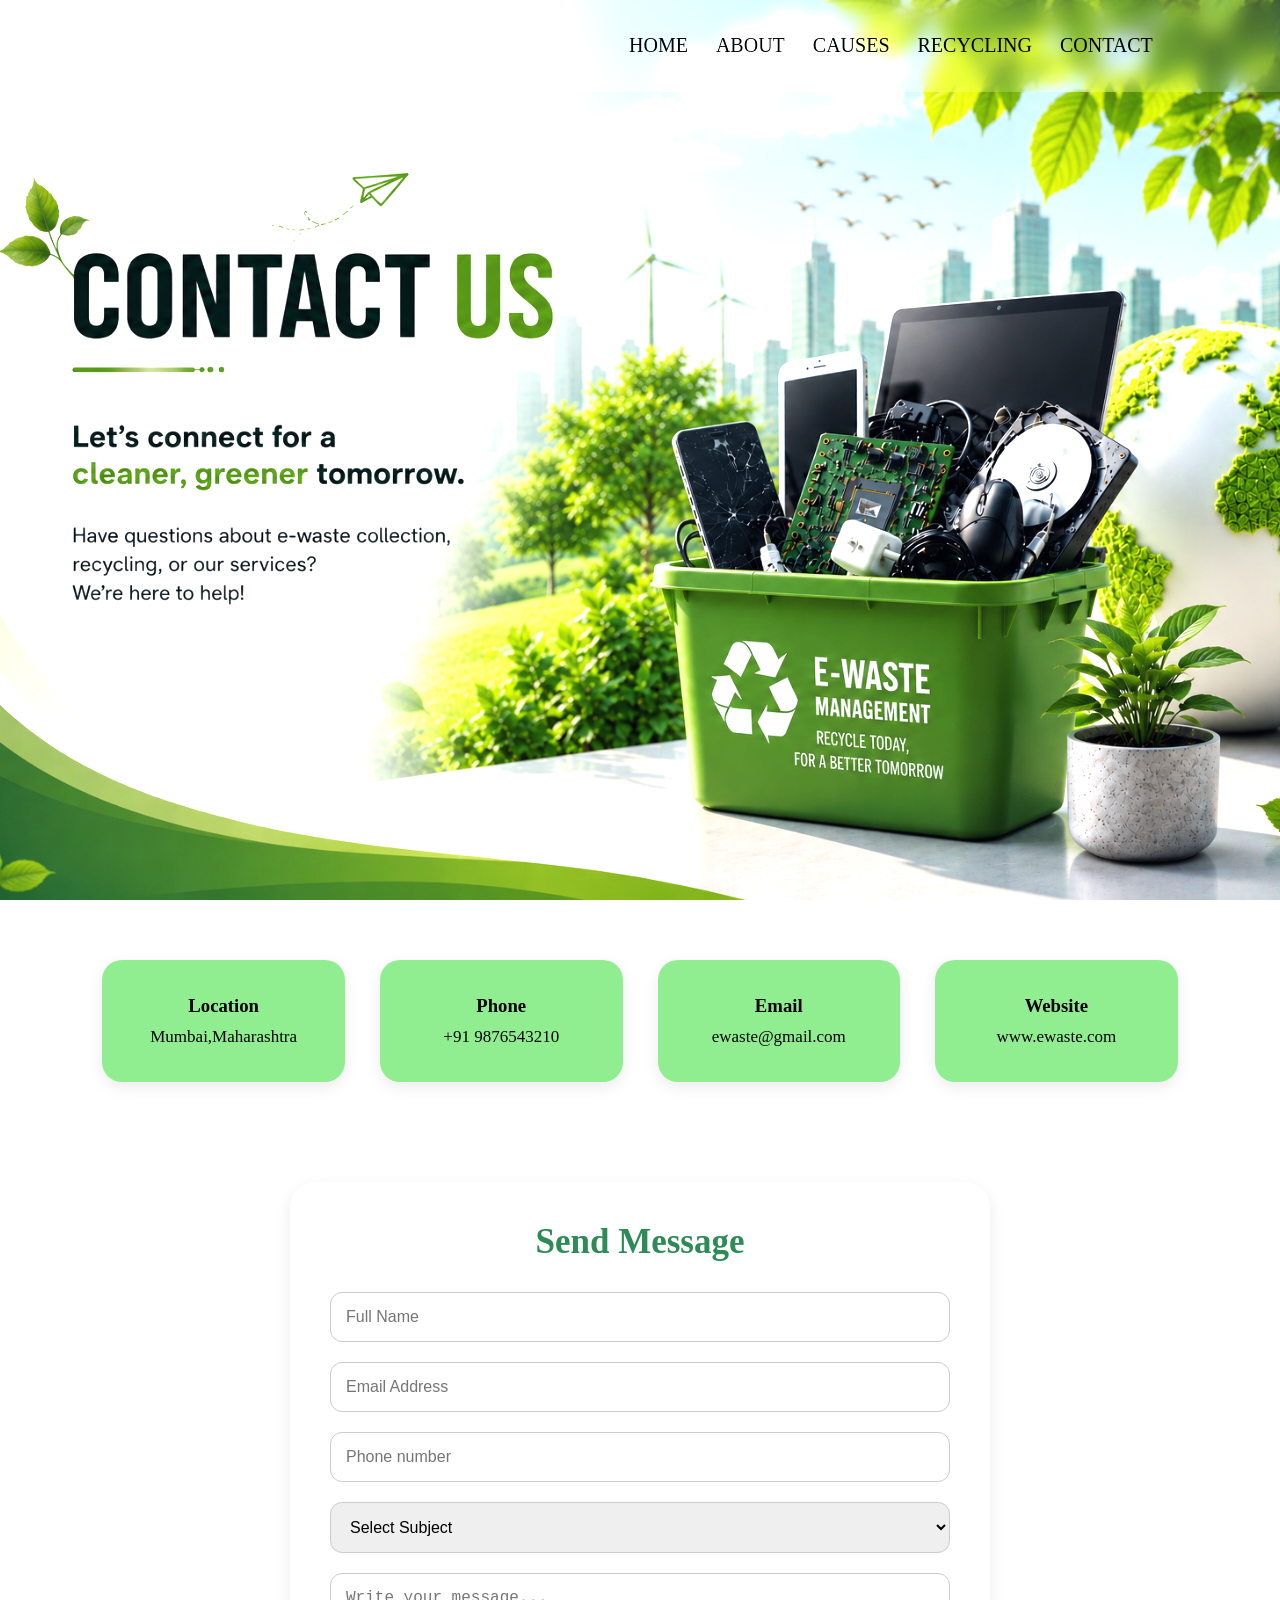
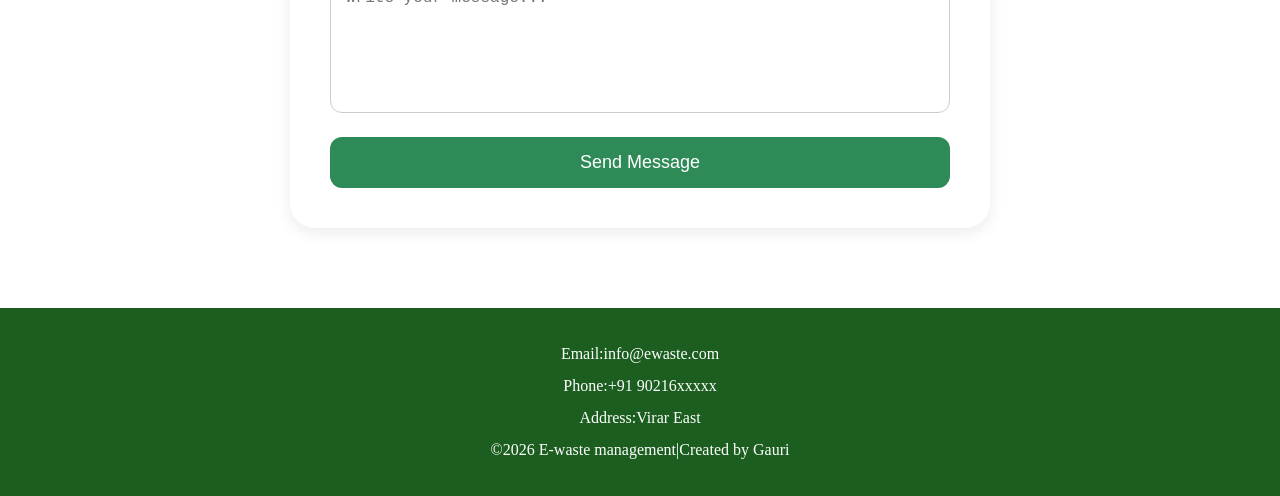
<file: CONTACT.html>
<!DOCTYPE html>
<html>
<head>
<meta name="veiwport" content="width=device-width,initial-scale=1.0">
<link rel="stylesheet" href="style.css">
<title>E-waste</title>
</head>
<body>
<section class="sub-headers">
<nav>
<div class="navlinkss">
<ul>
<li><a href="index.html">HOME</a></li>
<li><a href="ABOUT.html">ABOUT</a></li>
<li><a href="CAUSES.html">CAUSES</a></li>
<li><a href="RECYCLE.html">RECYCLING</a></li>
<li><a href="CONTACT.html">CONTACT</a></li>
</ul>
</div>
</nav>
</section>

<section class="contact-boxes">
<div class="boxes">
<h3>Location</h3>
<p>Mumbai,Maharashtra</p>
 </div>

<div class="boxes">
<h3>Phone</h3>
<p>+91 9876543210</p>
</div>

<div class="boxes">
<h3>Email</h3>
<p>ewaste@gmail.com</p>
</div>

<div class="boxes">
<h3>Website</h3>
<p>www.ewaste.com</p>
</div>
</section>

<section class="contact-form">
<div class="form-container">
<h2>Send Message</h2>

<form>
<div class="input-box">
<input type="text" placeholder="Full Name">
</div>

<div class="input-box">
<input type="email" placeholder="Email Address">
</div>

<div class="input-box">
<input type="tel" placeholder="Phone number">
</div>

<div class="input-box">
<select id="subject"
onchange="document.getElementById('ewaste').style.display =
this.value=='E-Waste Pickup' ? 'block' : 'none'">
<option>Select Subject</option>
<option>E-Waste Pickup</option>
<option>Recycling Query</option>
<option>Complaint</option>
<option>Partnership</option>
<option>General Inquiry</option>
</select>
</div>

<!-- HIDDEN OPTION -->
<div class="input-box">
<div id="ewaste" style="display:none; margin-top:10px;">
<select>
<option>Select Type of E-Waste</option>
<option>Mobile</option>
<option>Laptop</option>
<option>Battery</option>
<option>TV</option>
<option>Charger</option>
<option>Other</option>
</select>
</div></div>



<div class="input-box">
<textarea placeholder="Write your message..."></textarea>
</div>

<button type="submit">Send Message</button>
</form>
</div>
</section>


<section class="footer">
<p>Email:info@ewaste.com</p>
<p>Phone:+91 90216xxxxx</p>
<p>Address:Virar East</p>
<p>©2026 E-waste management|Created by Gauri</p>
</footer>
</body>
</html>
</file>
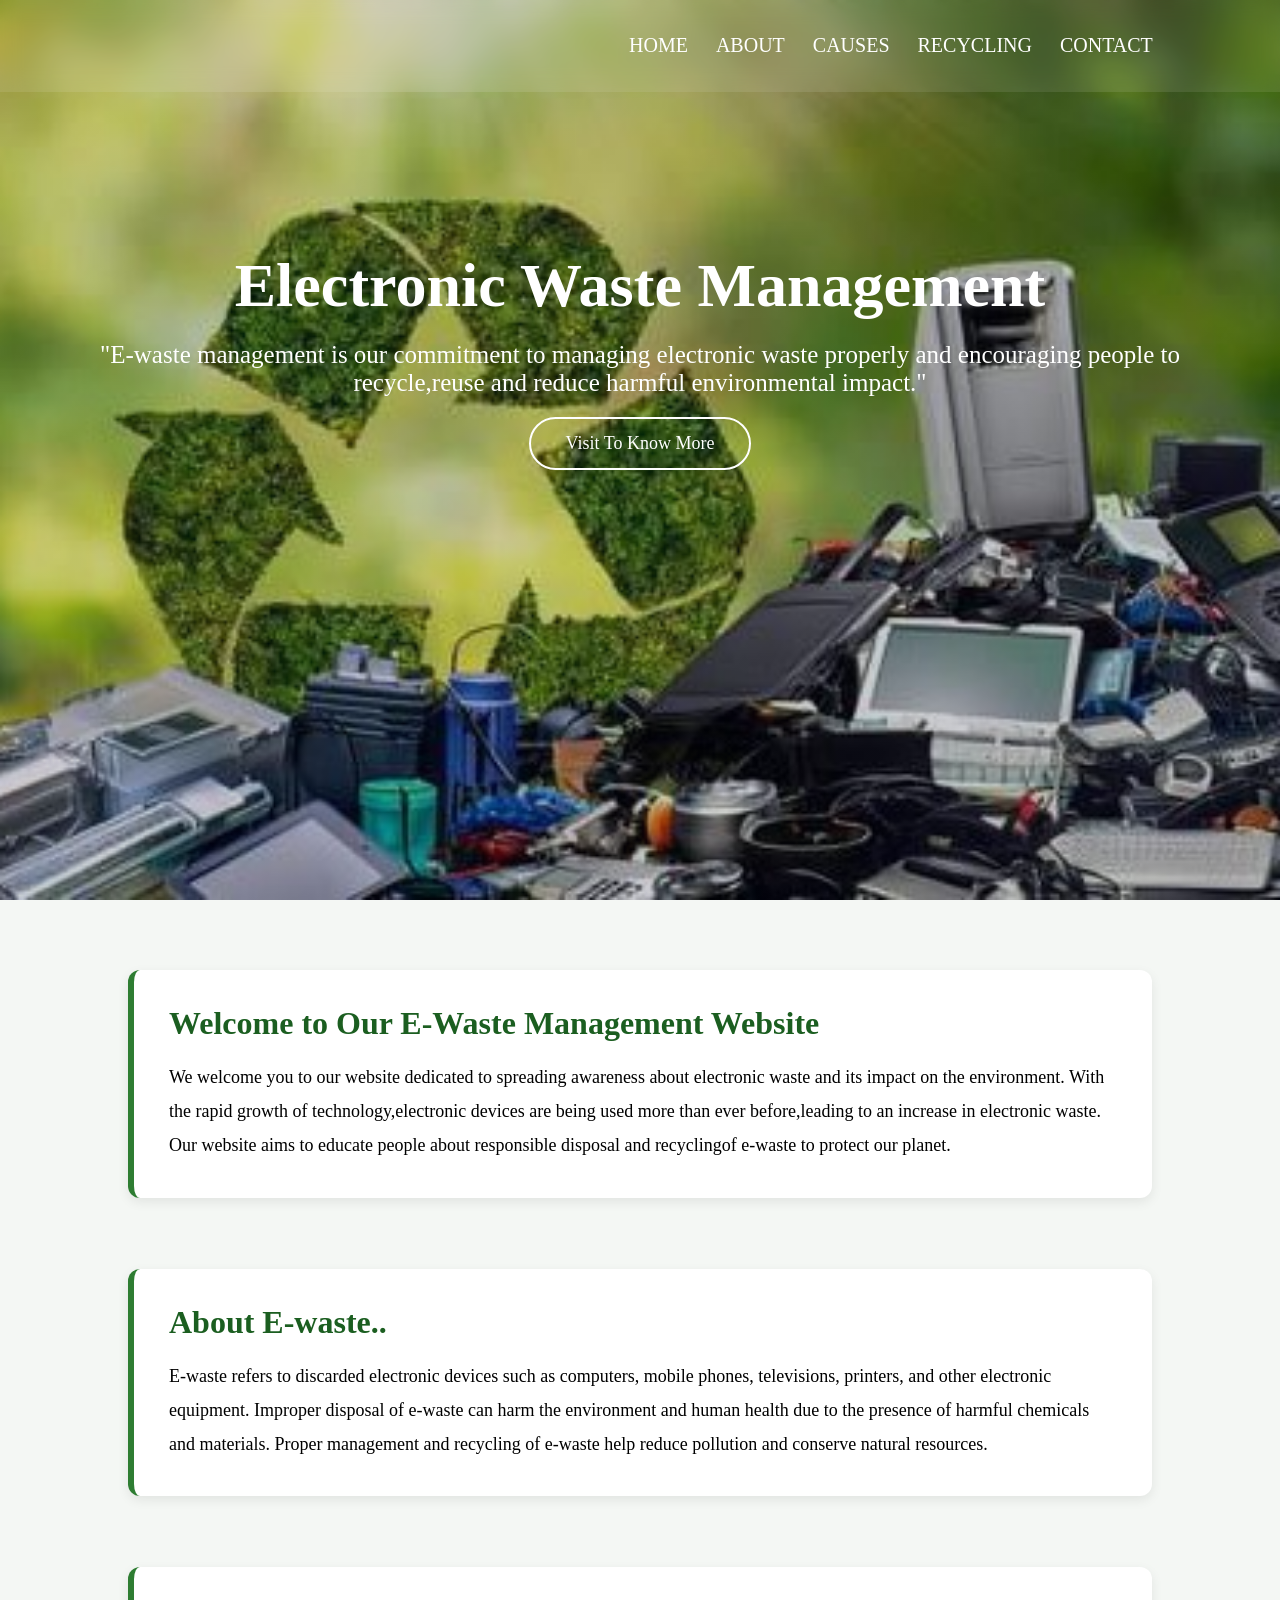
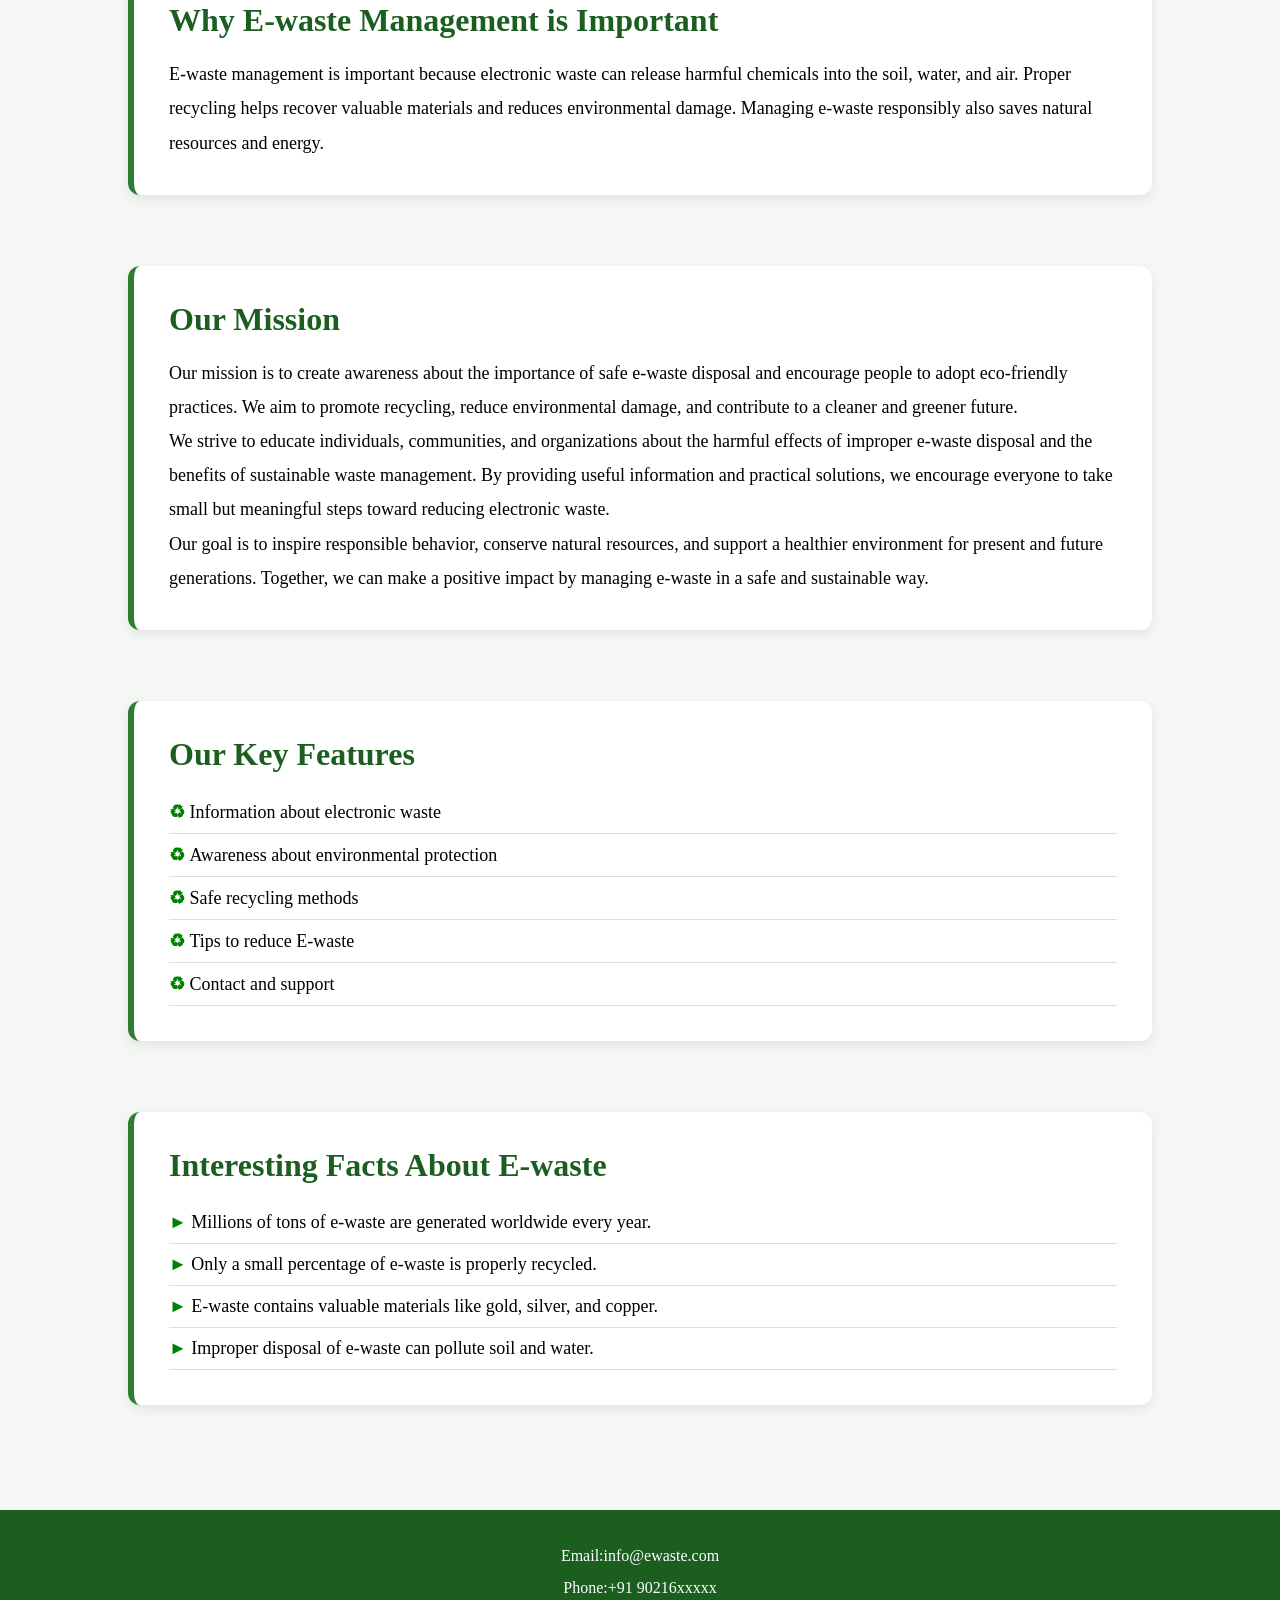
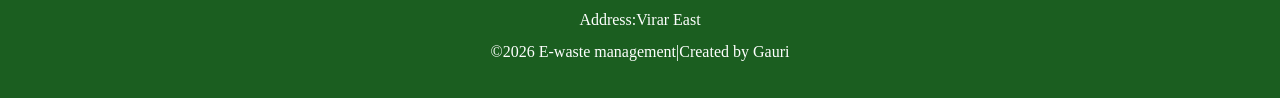
<file: HOME.HTML>
<!DOCTYPE html>
<html>
<head>
<link rel="stylesheet" href="style.css">
<title>E-waste</title>
</head>
<body>
<section class="header">
<nav>
<div class="navlinks">
<ul>
<li><a href="HOME.html">HOME</a></li>
<li><a href="ABOUT.html">ABOUT</a></li>
<li><a href="CAUSES.html">CAUSES</a></li>
<li><a href="RECYCLE.html">RECYCLING</a></li>
<li><a href="CONTACT.html">CONTACT</a></li>
</ul>
</div>
</nav>
<div class="text">
<h1>Electronic Waste Management</h1>
<p>"E-waste management is our commitment to managing electronic waste properly and encouraging people to 
<br>recycle,reuse and reduce harmful environmental impact."</br></p>
<a href="ABOUT.html#What-is-ewaste" class="btn">Visit To Know More</a>
</section>

<section class="style">

<div class="Welcome">
<h2>Welcome to Our E-Waste Management Website</h2>
<p>We welcome you to our website dedicated to spreading awareness about electronic waste and its impact on the environment.
With the rapid growth of technology,electronic devices are being used more than ever before,leading to an increase in electronic waste.
Our website aims to educate people about responsible disposal and recyclingof e-waste to protect our planet.</p>
</div>
<br><br>

<div class="about">
<h2>About E-waste.. </h2>
<p>E-waste refers to discarded electronic devices such as computers, mobile phones, televisions, printers, and other electronic equipment.
Improper disposal of e-waste can harm the environment and human health due to the presence of harmful chemicals and materials.
Proper management and recycling of e-waste help reduce pollution and conserve natural resources.</p>
</div><br><br>

<div class="why">
<h2>Why E-waste Management is Important</h2>
<p>E-waste management is important because electronic waste can release harmful chemicals into the soil, water, and air.
Proper recycling helps recover valuable materials and reduces environmental damage.
Managing e-waste responsibly also saves natural resources and energy.</p>
</div><br><br>

<div class="mission">
<h2>Our Mission</h2>
<p>Our mission is to create awareness about the importance of safe e-waste disposal and encourage people to adopt eco-friendly practices.
We aim to promote recycling, reduce environmental damage, and contribute to a cleaner and greener future.<br>We strive to educate individuals, communities, and organizations about the harmful effects of improper e-waste disposal and the benefits of sustainable waste management.
By providing useful information and practical solutions, we encourage everyone to take small but meaningful steps toward reducing electronic waste.
<br>Our goal is to inspire responsible behavior, conserve natural resources, and support a healthier environment for present and future generations. 
Together, we can make a positive impact by managing e-waste in a safe and sustainable way.</p>
</div><br><br>


<div class="features">
<h2>Our Key Features</h2>
<ul>
<li>Information about electronic waste</li>
<li>Awareness about environmental protection</li>
<li>Safe recycling methods</li>
<li>Tips to reduce E-waste</li>
<li>Contact and support</li>
</ul>
</div><br><br>

<div class="facts">
<h2>Interesting Facts About E-waste</h2>
<ul>
<li> Millions of tons of e-waste are generated worldwide every year.</li>
<li> Only a small percentage of e-waste is properly recycled.</li>
<li> E-waste contains valuable materials like gold, silver, and copper.</li>
<li> Improper disposal of e-waste can pollute soil and water.</li>
</div></ul>
</section>


<section class="footer">
<p>Email:info@ewaste.com</p>
<p>Phone:+91 90216xxxxx</p>
<p>Address:Virar East</p>
<p>©2026 E-waste management|Created by Gauri</p>
</section>
</body>
</html>
</file>
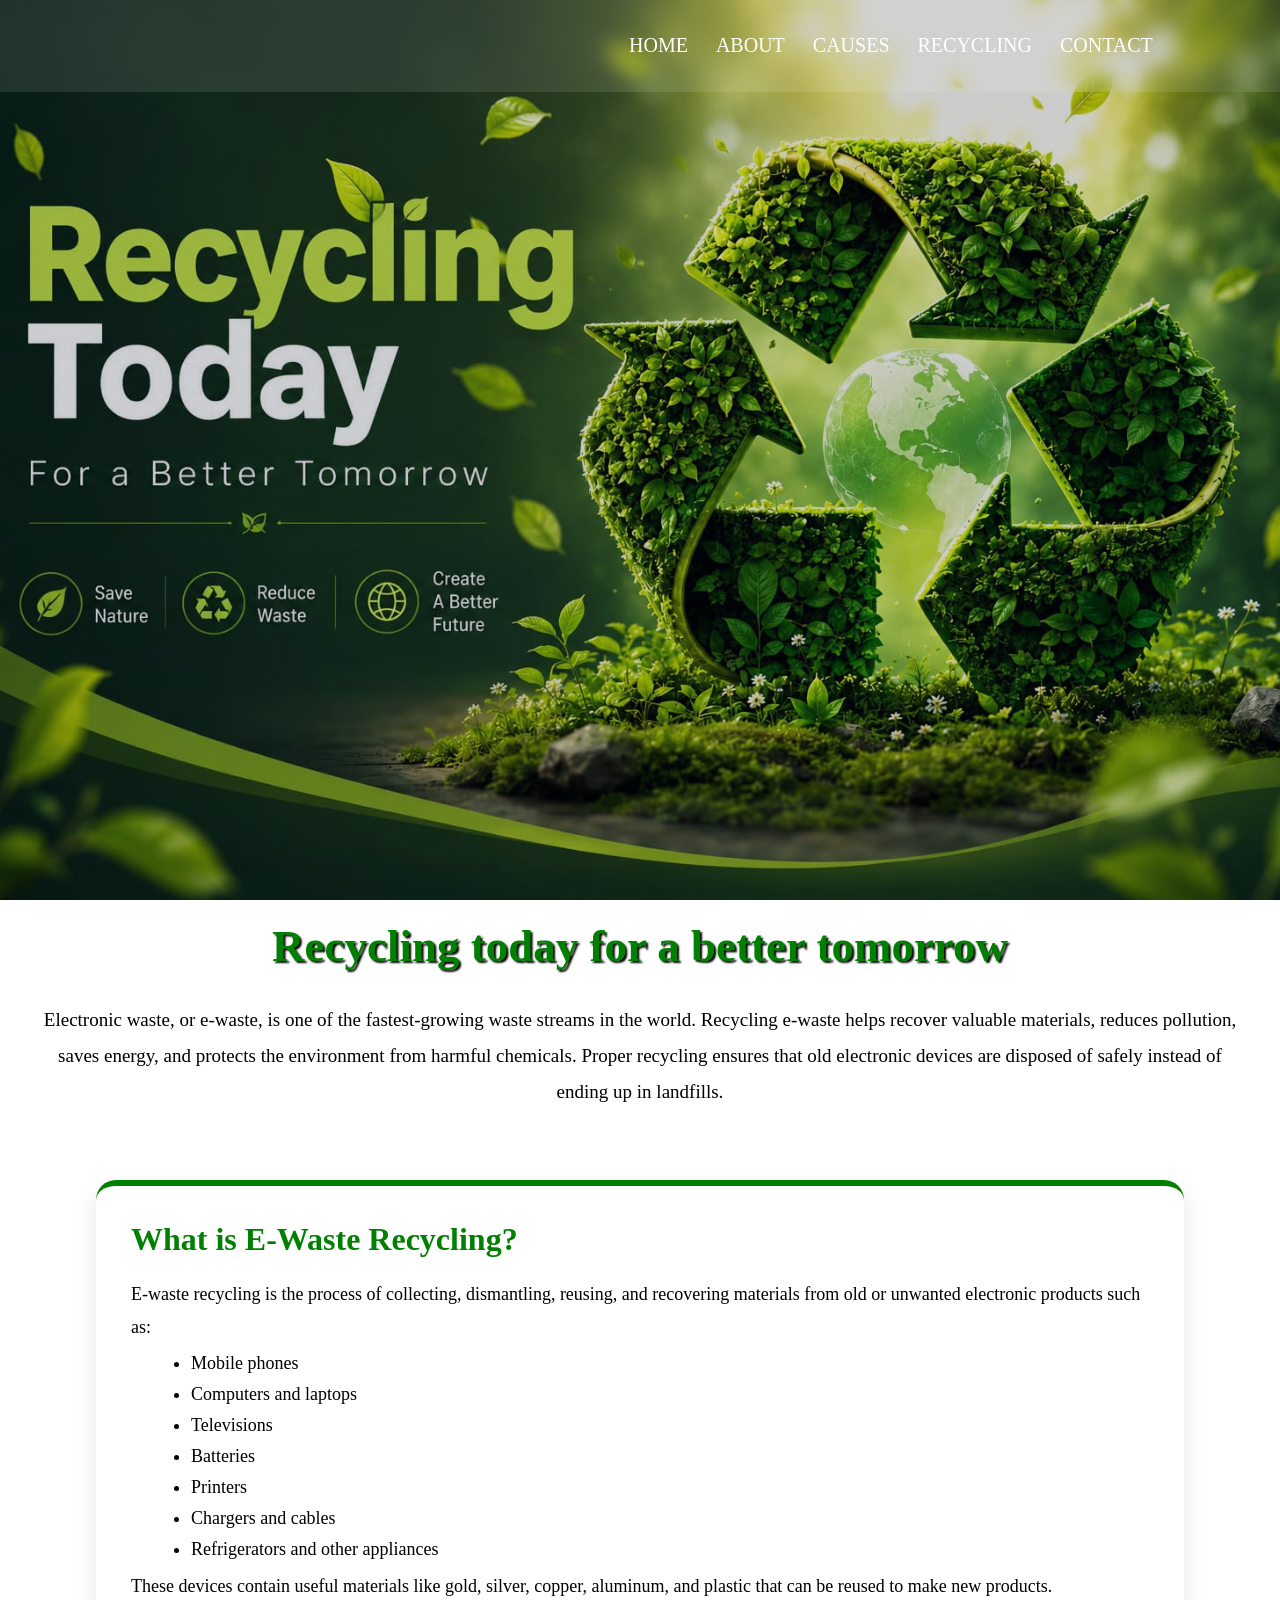
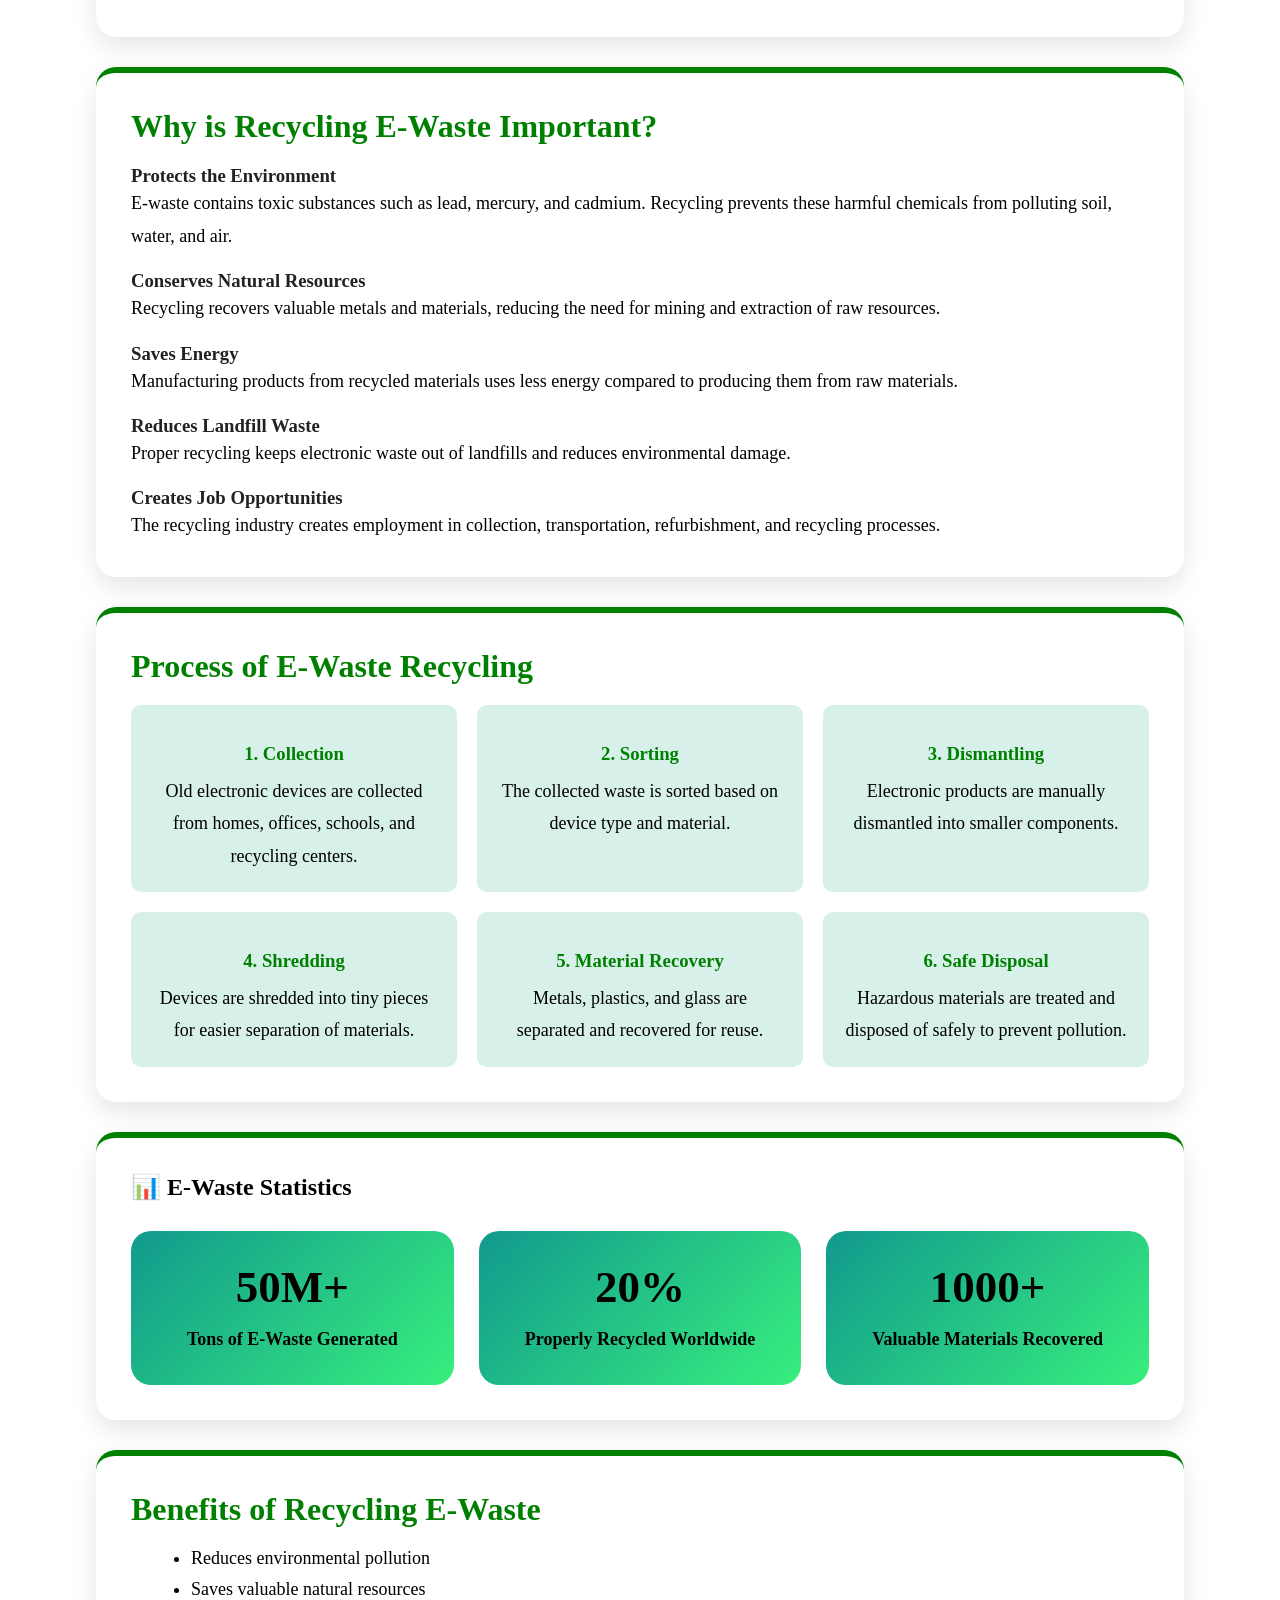
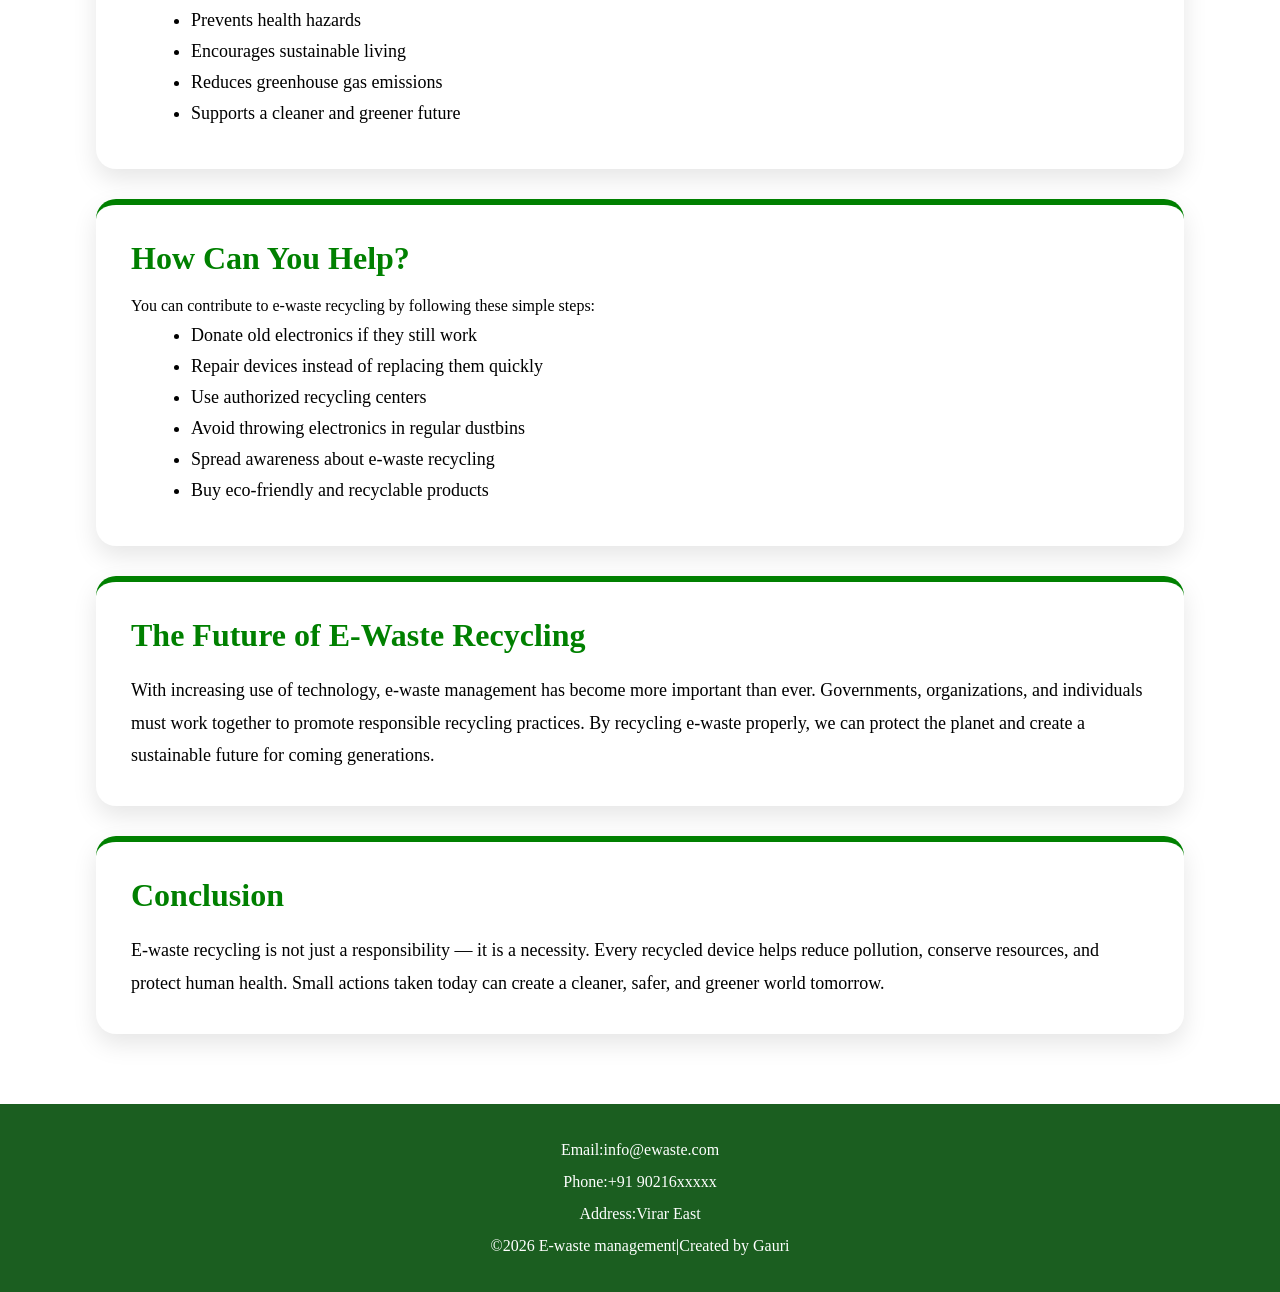
<file: RECYCLE.HTML>
<!DOCTYPE html>
<html>
<head>
<meta name="veiwport" content="width=device-width,initial-scale=1.0">
<link rel="stylesheet" href="style.css">
<title>E-waste</title>
</head>
<body>
<section class="ssub-header">
<nav>
<div class="navlinks">
<ul>
<li><a href="HOME.html">HOME</a></li>
<li><a href="ABOUT.html">ABOUT</a></li>
<li><a href="CAUSES.html">CAUSES</a></li>
<li><a href="RECYCLE.html">RECYCLING</a></li>
<li><a href="CONTACT.html">CONTACT</a></li>
</ul>
</div>
</nav>

</section>

<section class="recycle-page">
<div class="recycl">
<h1>Recycling today for a better tomorrow</h1>
<p>Electronic waste, or e-waste, is one of the fastest-growing waste streams in the world.
Recycling e-waste helps recover valuable materials, reduces pollution, saves energy, and protects the environment from harmful chemicals.
Proper recycling ensures that old electronic devices are disposed of safely instead of ending up in landfills.</p>
</div>

<div class="containers">
<div class="boxs">
<h1>What is E-Waste Recycling?</h1>
<p>E-waste recycling is the process of collecting, dismantling, reusing, and recovering 
materials from old or unwanted electronic products such as:</p>
<ul>
<li>Mobile phones</li>
<li>Computers and laptops</li>
<li>Televisions</li>
<li>Batteries</li>
<li>Printers</li>
<li>Chargers and cables</li>
<li>Refrigerators and other appliances</li>
</ul>
<p>These devices contain useful materials like gold, silver, copper, aluminum, and plastic that 
can be reused to make new products.</p>
</div>


<div class="boxs">
<h1>Why is Recycling E-Waste Important?</h1>
<h3>Protects the Environment</h3>
<p>E-waste contains toxic substances such as lead, mercury, and cadmium. Recycling prevents these harmful chemicals from polluting soil, water, and air.</p>
<h3>Conserves Natural Resources</h3>
<p>Recycling recovers valuable metals and materials, reducing the need for mining and extraction of raw resources.</p>
<h3>Saves Energy</h3>
<p>Manufacturing products from recycled materials uses less energy compared to producing them from raw materials.</p>
<h3>Reduces Landfill Waste</h3>
<p>Proper recycling keeps electronic waste out of landfills and reduces environmental damage.</p>
<h3>Creates Job Opportunities</h3>
<p>The recycling industry creates employment in collection, transportation, refurbishment, and recycling processes.</p>
</div>

<div class="boxs">
<h1>Process of E-Waste Recycling</h1>
<div class="process"> 

<div class="step">
<h3>1. Collection</h3>
<p>Old electronic devices are collected from homes, offices, schools, and recycling centers.</p>
</div>
<div class="step">
<h3>2. Sorting</h3>
<p>The collected waste is sorted based on device type and material.</p>
</div>
<div class="step">
<h3>3. Dismantling</h3>
<p>Electronic products are manually dismantled into smaller components.</p>
</div>
<div class="step">
<h3>4. Shredding</h3>
<p>Devices are shredded into tiny pieces for easier separation of materials.</p>
</div>
<div class="step">
<h3>5. Material Recovery</h3>
<p>Metals, plastics, and glass are separated and recovered for reuse.</p>
</div>
<div class="step">
<h3>6. Safe Disposal</h3>
<p>Hazardous materials are treated and disposed of safely to prevent pollution.</p>
</div></div></div>

<div class="boxs">

<h2>📊 E-Waste Statistics</h2>

<div class="stats">

<div class="stat-box">
<h1>50M+</h1>
<p>Tons of E-Waste Generated</p>
</div>

<div class="stat-box">
<h1>20%</h1>
<p>Properly Recycled Worldwide</p>
</div>

<div class="stat-box">
<h1>1000+</h1>
<p>Valuable Materials Recovered</p>
</div>
</div>
</div>

<div class="boxs">
<h1>Benefits of Recycling E-Waste</h1>
<ul>
<li>Reduces environmental pollution</li>
<li>Saves valuable natural resources</li>
<li>Prevents health hazards</li>
<li>Encourages sustainable living</li>
<li>Reduces greenhouse gas emissions</li>
<li>Supports a cleaner and greener future</li>
</ul>
</div>

<div class="boxs">
<h1>How Can You Help?</h1>
You can contribute to e-waste recycling by following these simple steps:
<ul>
<li>Donate old electronics if they still work</li>
<li>Repair devices instead of replacing them quickly</li>
<li>Use authorized recycling centers</li>
<li>Avoid throwing electronics in regular dustbins</li>
<li>Spread awareness about e-waste recycling</li>
<li>Buy eco-friendly and recyclable products</li>
</ul>
</div>

<div class="boxs">
<h1>The Future of E-Waste Recycling</h1>
<p>With increasing use of technology, e-waste management has become more important than ever. 
Governments, organizations, and individuals must work together to promote responsible recycling practices.
By recycling e-waste properly, we can protect the planet and create a sustainable future for coming generations.</p>
</div>

<div class="boxs">
<h1>Conclusion</h1>
<p>E-waste recycling is not just a responsibility — it is a necessity. Every recycled device helps reduce pollution, conserve resources, and protect human health. Small actions taken today can create a cleaner, safer, and greener world tomorrow.</p>
</div></div>
</section>

<section class="footer">
<p>Email:info@ewaste.com</p>
<p>Phone:+91 90216xxxxx</p>
<p>Address:Virar East</p>
<p>©2026 E-waste management|Created by Gauri</p>
</footer>
</body>
</html>
</file>
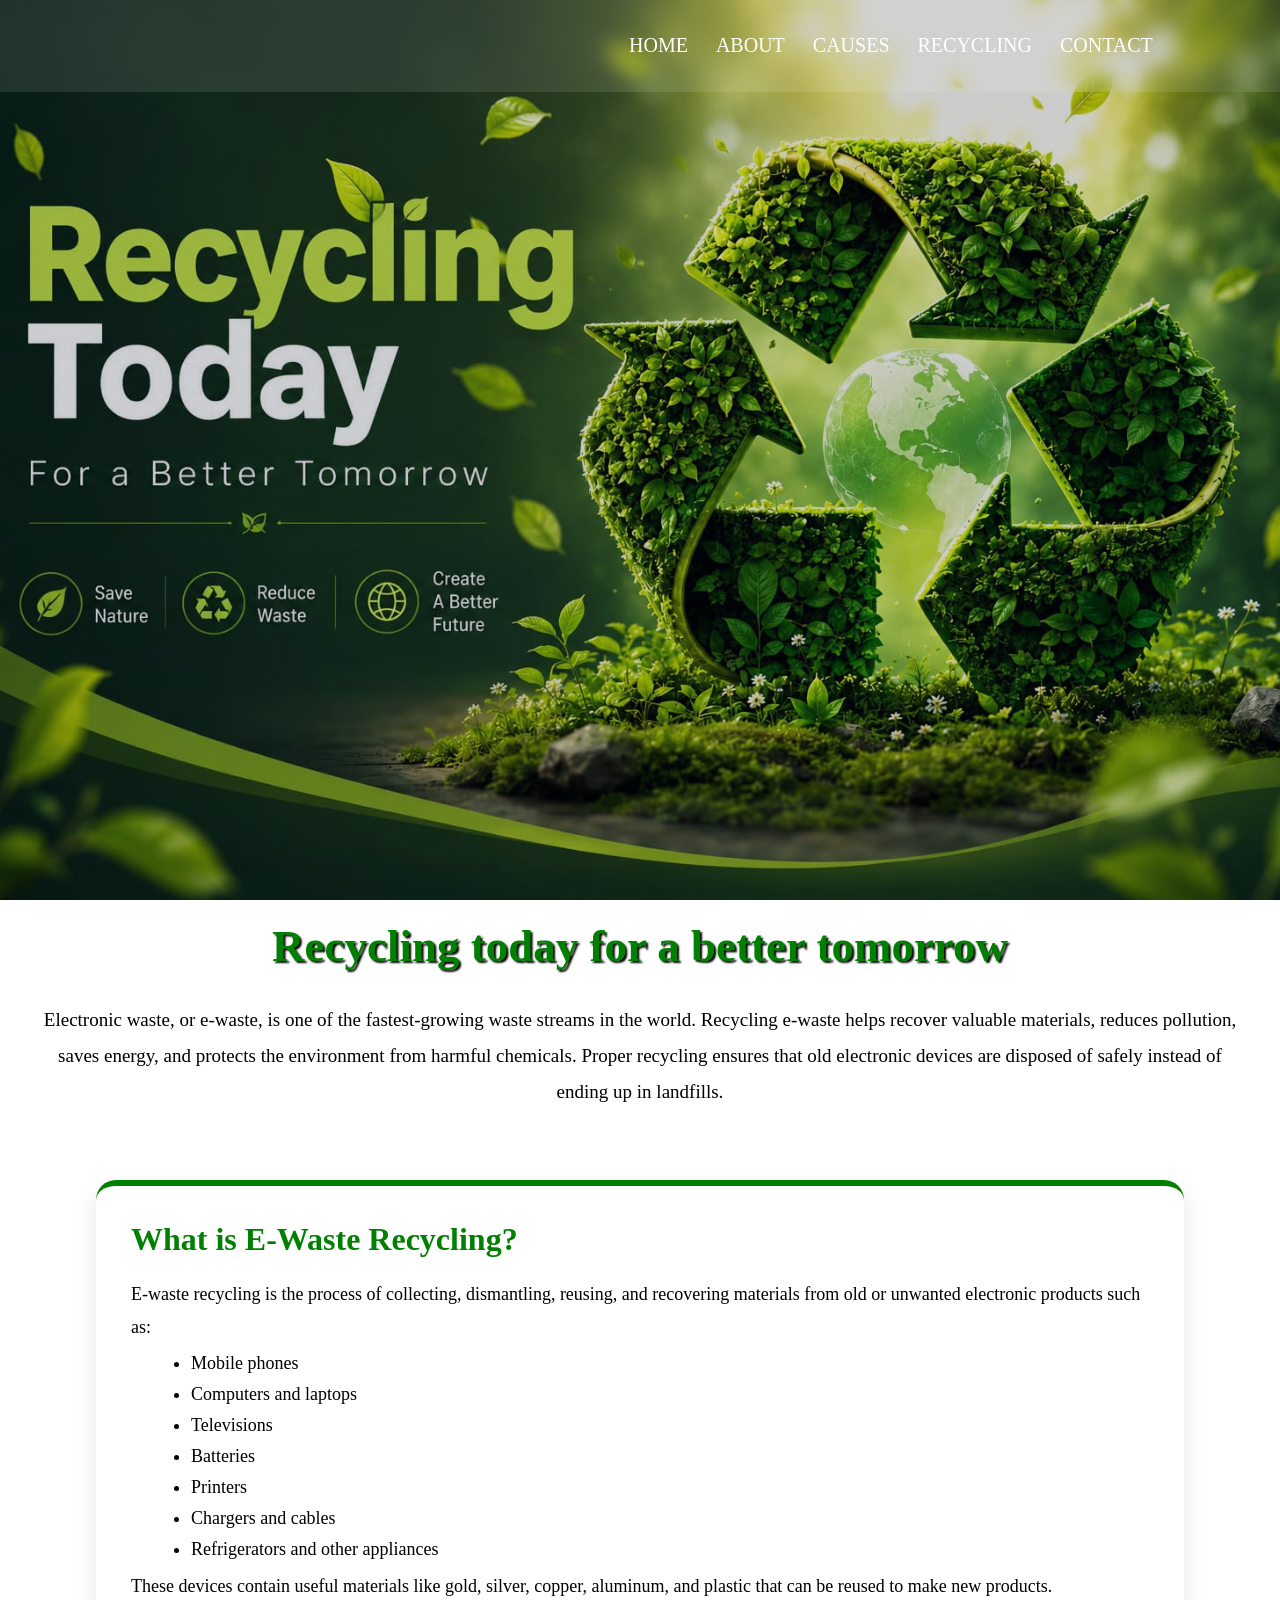
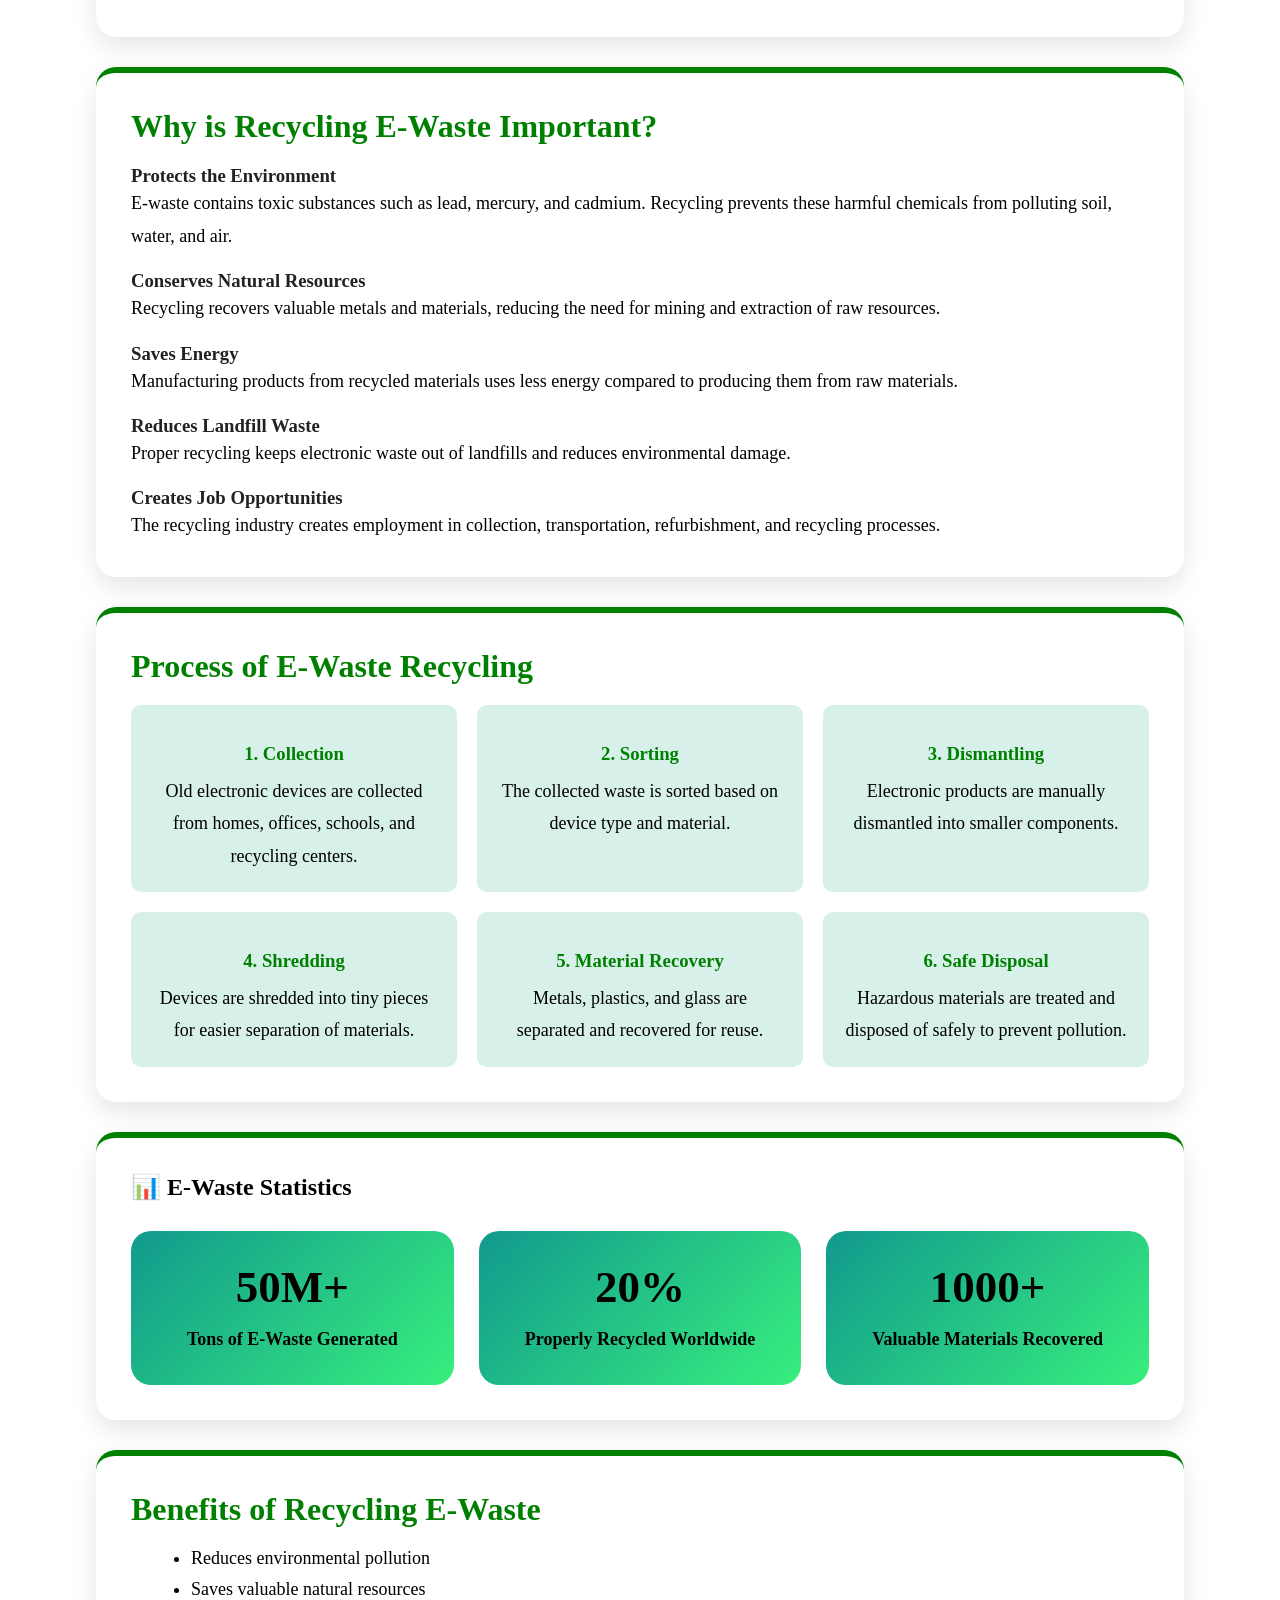
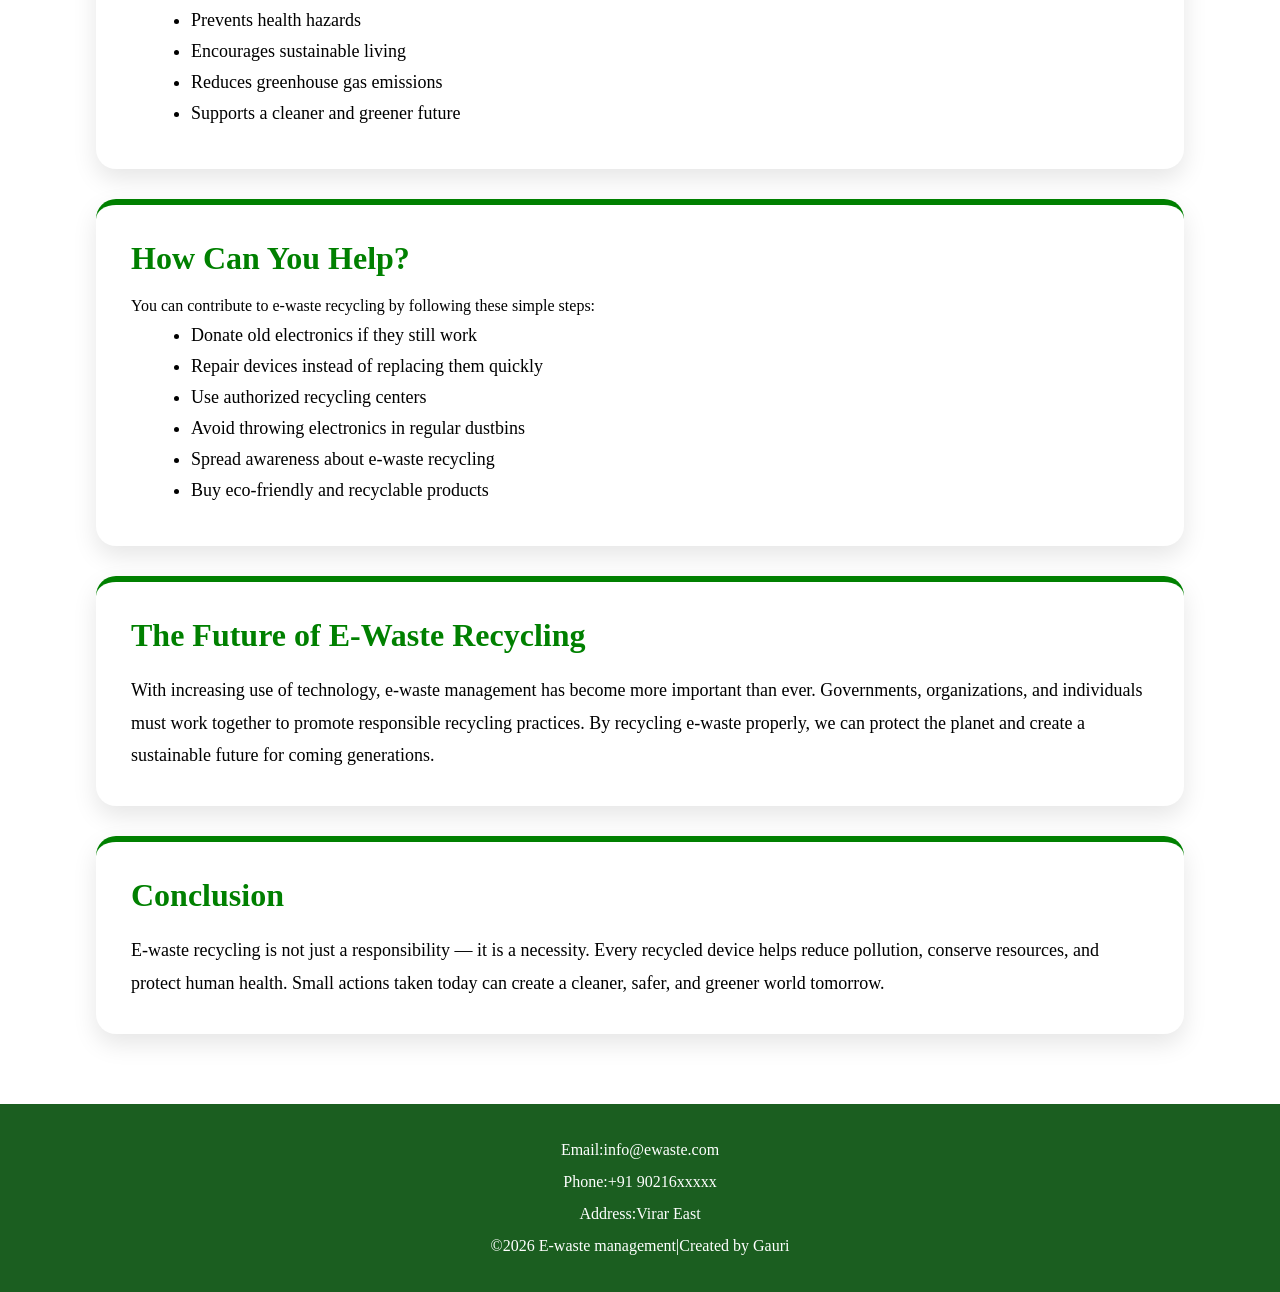
<file: RECYCLE.html>
<!DOCTYPE html>
<html>
<head>
<meta name="veiwport" content="width=device-width,initial-scale=1.0">
<link rel="stylesheet" href="style.css">
<title>E-waste</title>
</head>
<body>
<section class="ssub-header">
<nav>
<div class="navlinks">
<ul>
<li><a href="index.html">HOME</a></li>
<li><a href="ABOUT.html">ABOUT</a></li>
<li><a href="CAUSES.html">CAUSES</a></li>
<li><a href="RECYCLE.html">RECYCLING</a></li>
<li><a href="CONTACT.html">CONTACT</a></li>
</ul>
</div>
</nav>

</section>

<section class="recycle-page">
<div class="recycl">
<h1>Recycling today for a better tomorrow</h1>
<p>Electronic waste, or e-waste, is one of the fastest-growing waste streams in the world.
Recycling e-waste helps recover valuable materials, reduces pollution, saves energy, and protects the environment from harmful chemicals.
Proper recycling ensures that old electronic devices are disposed of safely instead of ending up in landfills.</p>
</div>

<div class="containers">
<div class="boxs">
<h1>What is E-Waste Recycling?</h1>
<p>E-waste recycling is the process of collecting, dismantling, reusing, and recovering 
materials from old or unwanted electronic products such as:</p>
<ul>
<li>Mobile phones</li>
<li>Computers and laptops</li>
<li>Televisions</li>
<li>Batteries</li>
<li>Printers</li>
<li>Chargers and cables</li>
<li>Refrigerators and other appliances</li>
</ul>
<p>These devices contain useful materials like gold, silver, copper, aluminum, and plastic that 
can be reused to make new products.</p>
</div>


<div class="boxs">
<h1>Why is Recycling E-Waste Important?</h1>
<h3>Protects the Environment</h3>
<p>E-waste contains toxic substances such as lead, mercury, and cadmium. Recycling prevents these harmful chemicals from polluting soil, water, and air.</p>
<h3>Conserves Natural Resources</h3>
<p>Recycling recovers valuable metals and materials, reducing the need for mining and extraction of raw resources.</p>
<h3>Saves Energy</h3>
<p>Manufacturing products from recycled materials uses less energy compared to producing them from raw materials.</p>
<h3>Reduces Landfill Waste</h3>
<p>Proper recycling keeps electronic waste out of landfills and reduces environmental damage.</p>
<h3>Creates Job Opportunities</h3>
<p>The recycling industry creates employment in collection, transportation, refurbishment, and recycling processes.</p>
</div>

<div class="boxs">
<h1>Process of E-Waste Recycling</h1>
<div class="process"> 

<div class="step">
<h3>1. Collection</h3>
<p>Old electronic devices are collected from homes, offices, schools, and recycling centers.</p>
</div>
<div class="step">
<h3>2. Sorting</h3>
<p>The collected waste is sorted based on device type and material.</p>
</div>
<div class="step">
<h3>3. Dismantling</h3>
<p>Electronic products are manually dismantled into smaller components.</p>
</div>
<div class="step">
<h3>4. Shredding</h3>
<p>Devices are shredded into tiny pieces for easier separation of materials.</p>
</div>
<div class="step">
<h3>5. Material Recovery</h3>
<p>Metals, plastics, and glass are separated and recovered for reuse.</p>
</div>
<div class="step">
<h3>6. Safe Disposal</h3>
<p>Hazardous materials are treated and disposed of safely to prevent pollution.</p>
</div></div></div>

<div class="boxs">

<h2>📊 E-Waste Statistics</h2>

<div class="stats">

<div class="stat-box">
<h1>50M+</h1>
<p>Tons of E-Waste Generated</p>
</div>

<div class="stat-box">
<h1>20%</h1>
<p>Properly Recycled Worldwide</p>
</div>

<div class="stat-box">
<h1>1000+</h1>
<p>Valuable Materials Recovered</p>
</div>
</div>
</div>

<div class="boxs">
<h1>Benefits of Recycling E-Waste</h1>
<ul>
<li>Reduces environmental pollution</li>
<li>Saves valuable natural resources</li>
<li>Prevents health hazards</li>
<li>Encourages sustainable living</li>
<li>Reduces greenhouse gas emissions</li>
<li>Supports a cleaner and greener future</li>
</ul>
</div>

<div class="boxs">
<h1>How Can You Help?</h1>
You can contribute to e-waste recycling by following these simple steps:
<ul>
<li>Donate old electronics if they still work</li>
<li>Repair devices instead of replacing them quickly</li>
<li>Use authorized recycling centers</li>
<li>Avoid throwing electronics in regular dustbins</li>
<li>Spread awareness about e-waste recycling</li>
<li>Buy eco-friendly and recyclable products</li>
</ul>
</div>

<div class="boxs">
<h1>The Future of E-Waste Recycling</h1>
<p>With increasing use of technology, e-waste management has become more important than ever. 
Governments, organizations, and individuals must work together to promote responsible recycling practices.
By recycling e-waste properly, we can protect the planet and create a sustainable future for coming generations.</p>
</div>

<div class="boxs">
<h1>Conclusion</h1>
<p>E-waste recycling is not just a responsibility — it is a necessity. Every recycled device helps reduce pollution, conserve resources, and protect human health. Small actions taken today can create a cleaner, safer, and greener world tomorrow.</p>
</div></div>
</section>

<section class="footer">
<p>Email:info@ewaste.com</p>
<p>Phone:+91 90216xxxxx</p>
<p>Address:Virar East</p>
<p>©2026 E-waste management|Created by Gauri</p>
</footer>
</body>
</html>
</file>
<file: style.css>
*{
margin:0;
padding:0;
box-sizing:border-box;
}
.header{
min-height:100vh;
width:100%;
background-image:linear-gradient(rgba(4,9,30,0.2),rgba(4,9,30,0.2)),
url(ee-waste.jpeg);
background-position:center;
background-size:cover;
position:relative;
}
nav{
display:flex;
padding:2% 9%;
justify-content:space-between;
align-items:center;
background: rgba(255, 255, 255, 0.1);
backdrop-filter: blur(10px);
}
.navlinks{
flex:1;
text-align:right;

}
.navlinks ul li{
list-style:none;
display:inline-block;
padding:8px 12px;
position:relative;
}
.navlinks ul li a{
color:#fff;
text-decoration:none;
font-size:20px;
}
.navlinks ul li::after{
content:'';
width:0%;
height:2px;
background:#f44336;
display:block;
margin:auto;
transition:0.5s;
}
.navlinks ul li:hover::after{
width:100%;
}
.text{
width:90%;
color:#fff;
position:absolute;
top:40%;
left:50%;
transform:translate(-50%,-50%);
text-align:center;
}
.text h1{
font-size:62px;
}
.text p{
margin:20px 0 20px;
font-size:25px;
color:#fff;
}
.btn{
display:inline-block;
text-decoration:none;
color:white;
border:2px solid white;
padding:14px 35px;
font-size:18px;
border-radius:30px;
transition:0.5s;
background:transparent;
}

.btn:hover{
background:#32CD32;
border-color:#32CD32;
transform:translateY(-5px);
box-shadow:0 10px 20px rgba(0,0,0,0.3);
}

.style{
background:#f4f7f4;
padding:70px 10%;
}

/* ALL CONTENT BOXES */

.Welcome,
.about,
.why,
.mission,
.features,
.facts{
background:white;
padding:35px;
margin-bottom:35px;
border-left:6px solid #2e7d32;
border-radius:12px;
box-shadow:0 4px 12px rgba(0,0,0,0.08);
}

.style h2{
color:#1b5e20;
margin-bottom:18px;
font-size:32px;
}

.style p{
color:black;
line-height:1.9;
font-size:18px;
}


.style ul{
margin-top:15px;
}

.style ul li{
list-style:none;
padding:10px 0;
font-size:18px;
border-bottom:1px solid #ddd;
}

/* ICON BULLETS */

.features li::before{
content:"♻ ";
color:green;
font-weight:bold;
}

.facts li::before{
content:"\25BA"; /*arrow in list*/
color:green;
font-weight:bold;
}



.footer{
background:#1b5e20;
color:white;
text-align:center;
padding:30px;
line-height:2;
}



                                                 /*ABOUT PAGE*/

.sub-header{
min-height:100vh;
width:100%;
background-image:linear-gradient(rgba(4,9,30,0.2),rgba(4,9,30,0.2)),
url(About.jpeg);
background-position:center;
background-size:cover;
position:relative;
}

.about-text{
font-family: 'Poppins', sans-serif;
font-size: 60px;
font-weight: 600;
color: #ffffff;
text-shadow: 0 2px 10px rgba(0,0,0,0.7);
letter-spacing: 2px;
text-align:center;
margin:170px;
}
.about-page{
padding:70px;
font-size:20px;
text-align:center;
line-height:1.6;
}

.bg{
background:#f5f9f6;
padding:40px;
}

.types {
padding: 40px;
}
.row {
display: grid;
grid-template-columns: repeat(2, 1fr); /* 2-2 boxes */
gap: 25px;
width:100%;
}
.column {
background: #f3e8e4;
padding: 20px;
border-radius: 12px;
box-shadow: 0 5px 10px rgba(0,0,0,0.1);
text-align: left;
transition: 0.3s;
}
.column:hover {
transform: translateY(-8px);
}
.column h3 {
margin-bottom:10px;
}
.column ul {
padding-left:20px;
}
.sources{
text-align: left;
margin-left:70px;
}


.sources ul {
list-style-position: inside;
line-height:1.9;
}
.components{
text-align:center;
padding:40px;
font-family:Arial,sans-serif;
}
.components h1{
font-size:32px;
margin-bottom:10px;
color:#2c3e50;
}
.info{
color:#555;
margin-bottom:30px;
}
.box{
display:flex;
justify-content:center;
gap:30px;
flex-wrap:wrap;
}
.cards{
width:280px;
padding:20px;
border-radius:15px;
box-shadow:0 4px 12px rgba(0,0,0,0.1)
transition:0.3s;
}
.cards:hover{
transform:translateY(-10px);
}
.useful{
background:#e8f8f5;
border-left:5px solid green;
}
.useful h3{
color:green;
}
.harmful{
background:#fdecea;
border-left:5px solid red;
}
.harmful h3{
color:red;
}
.cards ul{
list-style:none;
padding:0;
}
.cards ul li{
padding:8px 0;
font-size:16px;
}
.note{
margin-top:30px;
font-weight:bold;
color:#444;
}
.Growth{
text-align:center;
background:#f5f9f6;
padding:40px;
}
.sources img{
padding-right:100px;
}

                                                 /*CAUSES PAGE*/
.causes-header{
min-height:100vh;
width:100%;
background-image:linear-gradient(rgba(4,9,30,0.1),rgba(4,9,30,0.1)),
url(causes.jpeg);
background-position:center;
background-size:cover;
position:relative;
filter:brightness(1.2);
}



.navlinkss{
flex:1;
text-align:right;

}
.navlinkss ul li{
list-style:none;
display:inline-block;
padding:8px 12px;
position:relative;
}
.navlinkss ul li a{
color:black;
text-decoration:none;
font-size:20px;
}
.navlinkss ul li::after{
content:'';
width:0%;
height:2px;
background:#f44336;
display:block;
margin:auto;
transition:0.5s;
}
.navlinkss ul li:hover::after{
width:100%;
}

.causes-page{
padding:70px;
font-size:20px;
text-align:center;
line-height:1.6;
}

.intro{
display:flex;
justify-content:space-between;
align-items:center;
gap:50px;
margin-bottom:50px;
}

.intro-text{
width:65%;
}
.intro p{
font-size:20px;
line-height:1.9;
text-align:left;
}
.intro h1{
font-size:65px;
font-weight:700;
color:#0d5c2d;
}
.intro-image{
width:35%;
text-align:right;
}

.intro-image img{
width:100%;
max-width:300px;
margin-right:150px;
} 

.card{
width:100%;
height:200px;
background:#fff;
padding:40px;
margin-bottom:40px;
display:flex;
justify-content:space-between;
align-items:center;
box-shadow:0 5px 20px rgba(0,0,0,0.08);
min-height:200px;
}

.left{
display:flex;
align-items:flex-start;
gap:25px;
width:100%;
}

.number{
min-width:70px;
height:70px;
border-radius:50%;
background:#0d5c2d;
color:white;
display:flex;
justify-content:center;
align-items:center;
font-size:30px;
font-weight:bold;
}

.content h1{
color:#0d5c2d;
font-size:42px;
margin-bottom:18px;
text-align:left;
}

.content p{
font-size:19px;
line-height:1.9;
text-align:left;
}

.card img{
width:300px;
height:auto;
} 

.card:hover{
transform:translateY(-10px);
transition:0.4s;
}


                                                         /*RECYCLING PAGE*/

.ssub-header{
min-height:100vh;
width:100%;
background-image:linear-gradient(rgba(4,9,30,0.2),rgba(4,9,30,0.2)),
url(recycle.jpeg);
background-position:center;
background-size:cover;
position:relative;
}

.recycle-page ul{
padding-left:40px;
}

.recycl h1{
 font-size: 45px;
    color:green;
    font-weight: bold;
    text-align: center;
    margin-top: 20px;
    text-shadow: 2px 2px 2px black;
}

.recycl p{
font-size:19px;
line-height:1.9;

padding:30px;
text-align:center;
}

.containers{
    width:85%;
    margin:auto;
    padding:40px 0;

}

/* BOX */

.boxs{
    background:white;
    padding:35px;
    margin-bottom:30px;
    border-radius:20px;
    box-shadow:0 10px 25px rgba(0,0,0,0.1);
    transition:0.4s;
 border-top:6px solid green;
}

.boxs:hover{
    transform:translateY(-10px);
    box-shadow:0 15px 35px rgba(0,0,0,0.2);
}

.boxs h1{
    color:green;
    margin-bottom:20px;
 font-size:32px;
}

.boxs h3{
    margin-top:18px;
    color:#222;
} 


.boxs p{
line-height:1.8;
font-size:18px;
}

.boxs ul{
    margin-left:20px;
    margin-top:10px;
}

.boxs ul li{
    margin-bottom:10px;
font-size:18px;
} 

.process{
    display:flex;
    flex-wrap:wrap;
    gap:20px;
    margin-top:20px;
}

.step{
    flex:1 1 250px;
    background:#d7f0ea;
    padding:20px;
    border-radius:10px;
    text-align:center;
}

.step h3{
    color:green;
    margin-bottom:10px;
}

.stats{
    display:grid;
    grid-template-columns:repeat(auto-fit,minmax(220px,1fr));
    gap:25px;
    margin-top:30px;
}

.stat-box{
    background:linear-gradient(135deg, #11998e, #38ef7d);
    color:black;
    padding:30px;
    border-radius:20px;
    text-align:center;
    font-weight:bold;
}

.stat-box h1{
    font-size:45px;
    margin-bottom:10px;
color:black;
}

                                    /*CONTACT PAGE*/

.sub-headers{
min-height:100vh;
width:100%;
background-image:linear-gradient(rgba(4,9,30,0.2),rgba(4,9,30,0.2)),
url("contact.png");
background-position:center;
background-size:cover;
position:relative;
filter:brightness(1.5);
}

.contact-boxes{
width:100%;
padding:60px 8%;
display:grid;
grid-template-columns:repeat(auto-fit,minmax(220px,1fr));
gap:35px;
}

.boxes{
background:lightgreen;
padding:0 15px;
border-radius:20px;
text-align:center;
box-shadow:0 5px 15px rgba(0,0,0,0.08);
transition:0.4s;
padding:35px 20px;
}

.boxes:hover{
transform:translateY(-10px);
}



.boxes h3{
margin-bottom:10px;
color:c;
}

.boxes p{
color:black;
font-size:17px;
}

.contact-form{
    width:100%;
    padding:40px 8% 80px;
    display:flex;
    justify-content:center;
}

.form-container{
    width:100%;
    max-width:700px;
    background:white;
    padding:40px;
    border-radius:25px;
    box-shadow:0 5px 15px rgba(0,0,0,0.08);
}

.form-container h2{
    text-align:center;
    color:#2e8b57;
    margin-bottom:30px;
    font-size:35px;
}

.input-box{
    margin-bottom:20px;
}

.input-box input,
.input-box select,
.input-box textarea{
    width:100%;
    padding:15px;
    border:1px solid #ccc;
    border-radius:12px;
    outline:none;
    font-size:16px;
}

.input-box textarea{
    resize:none;
    height:140px;
}

button{
    width:100%;
    padding:15px;
    border:none;
    background:#2e8b57;
    color:white;
    font-size:18px;
    border-radius:12px;
    cursor:pointer;
transition:0.3s;
}

button:hover{
background:#256f46;
}

.input-box input:focus,
.input-box select:focus,
.input-box textarea:focus{
    border-color: #2e8b57;
    box-shadow: 0 0 5px rgba(46,139,87,0.3);
}
</file>
